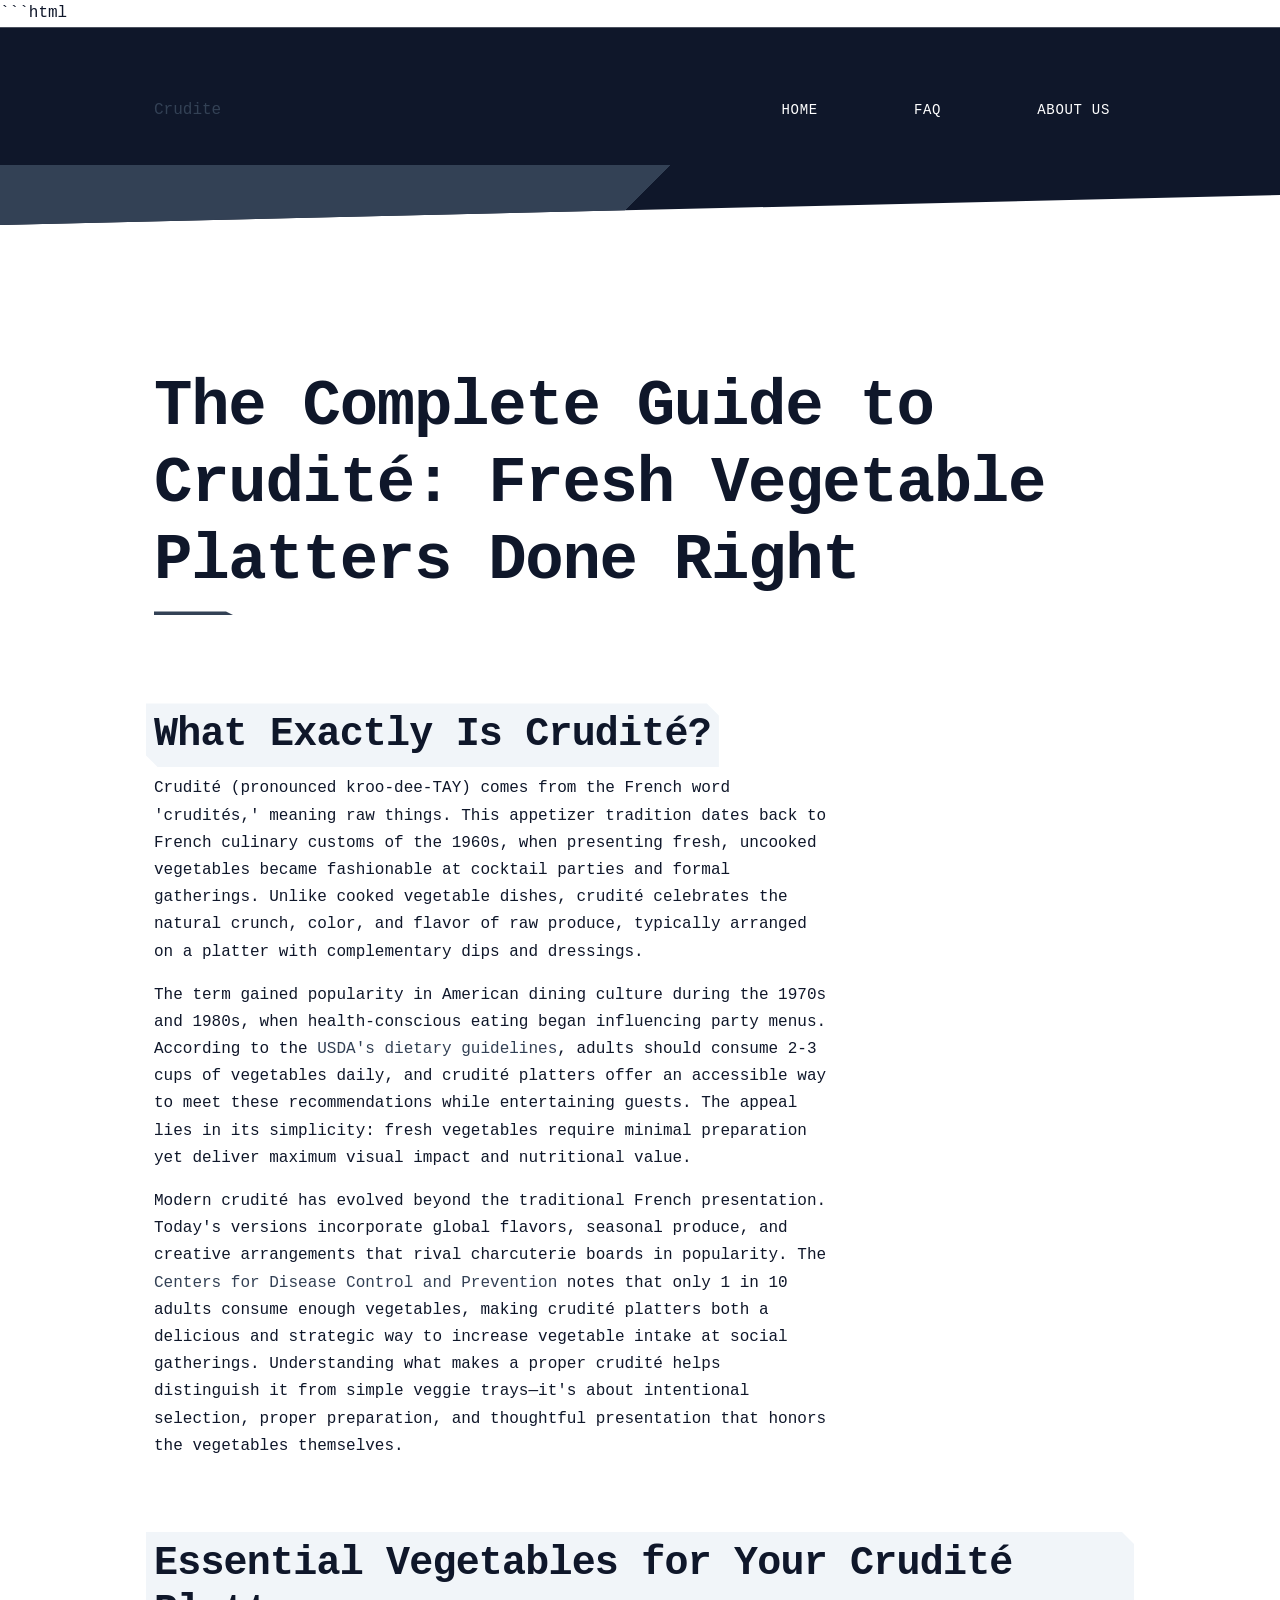
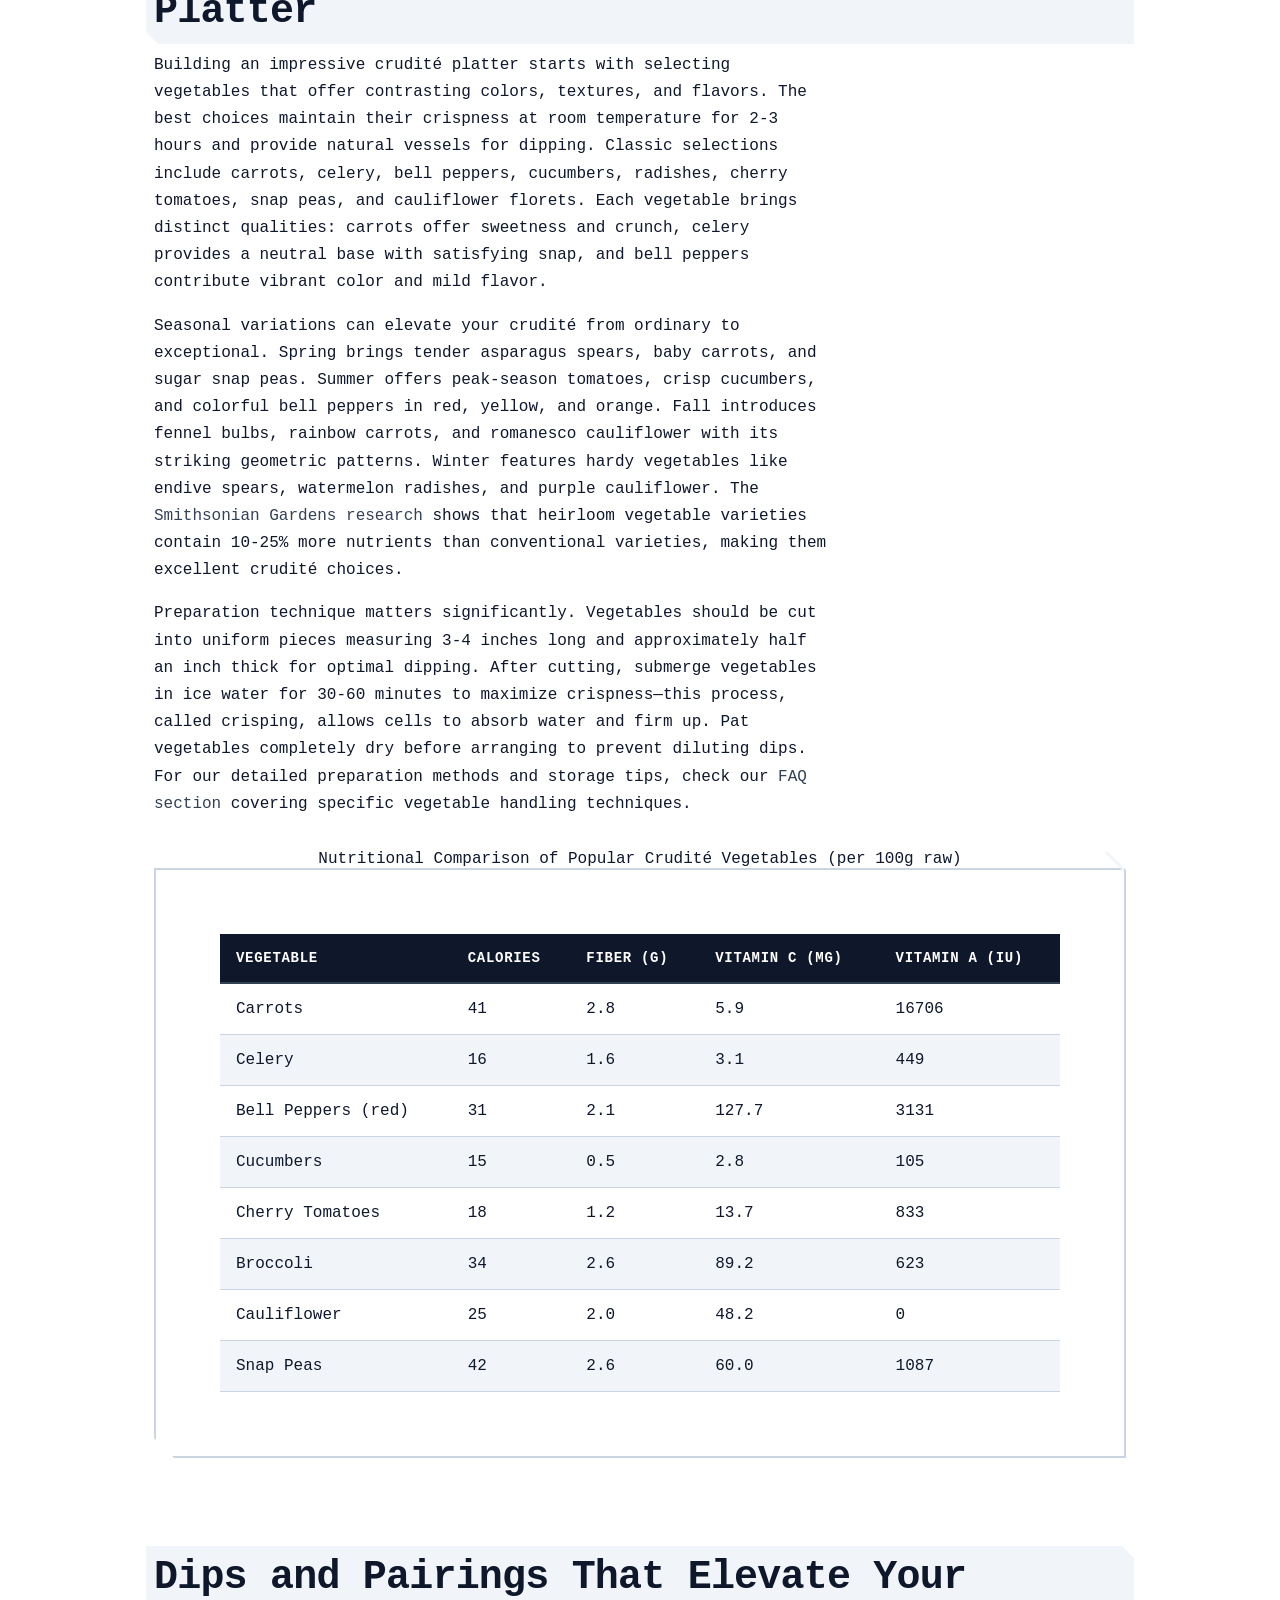
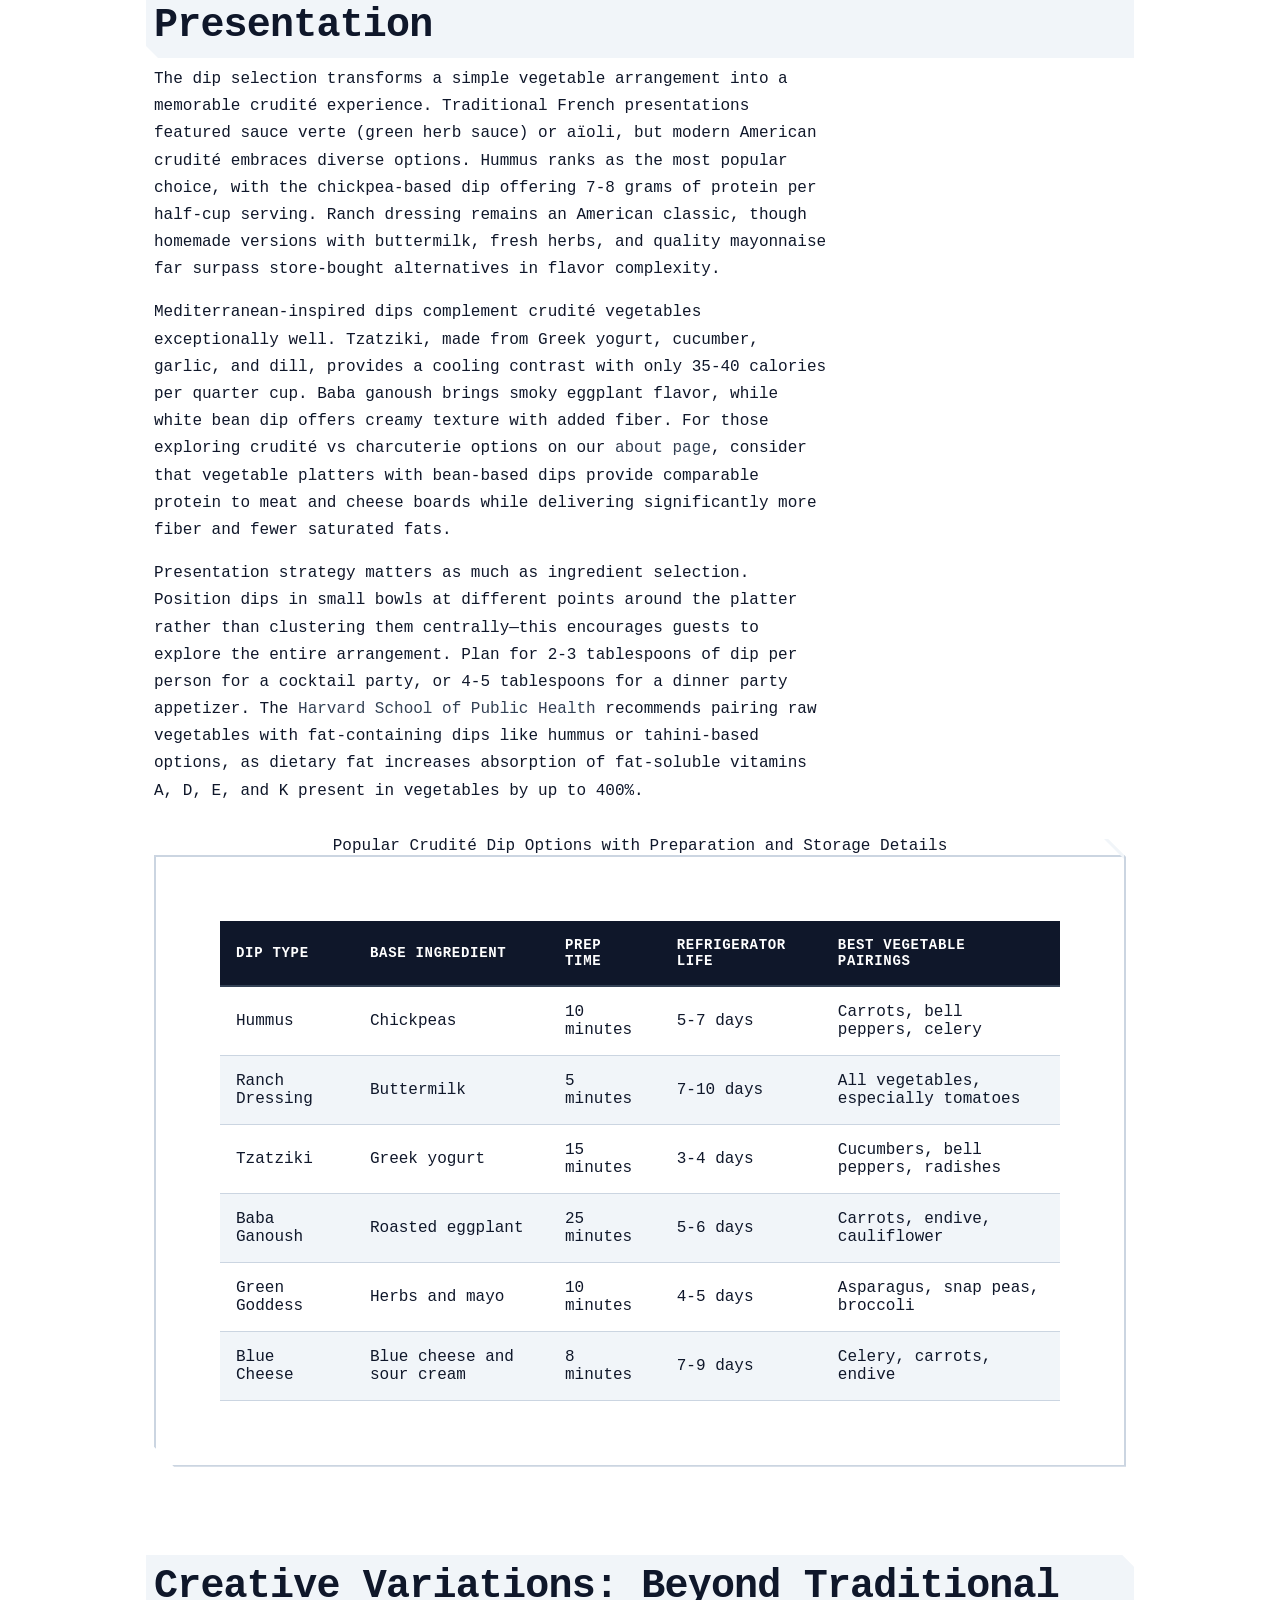
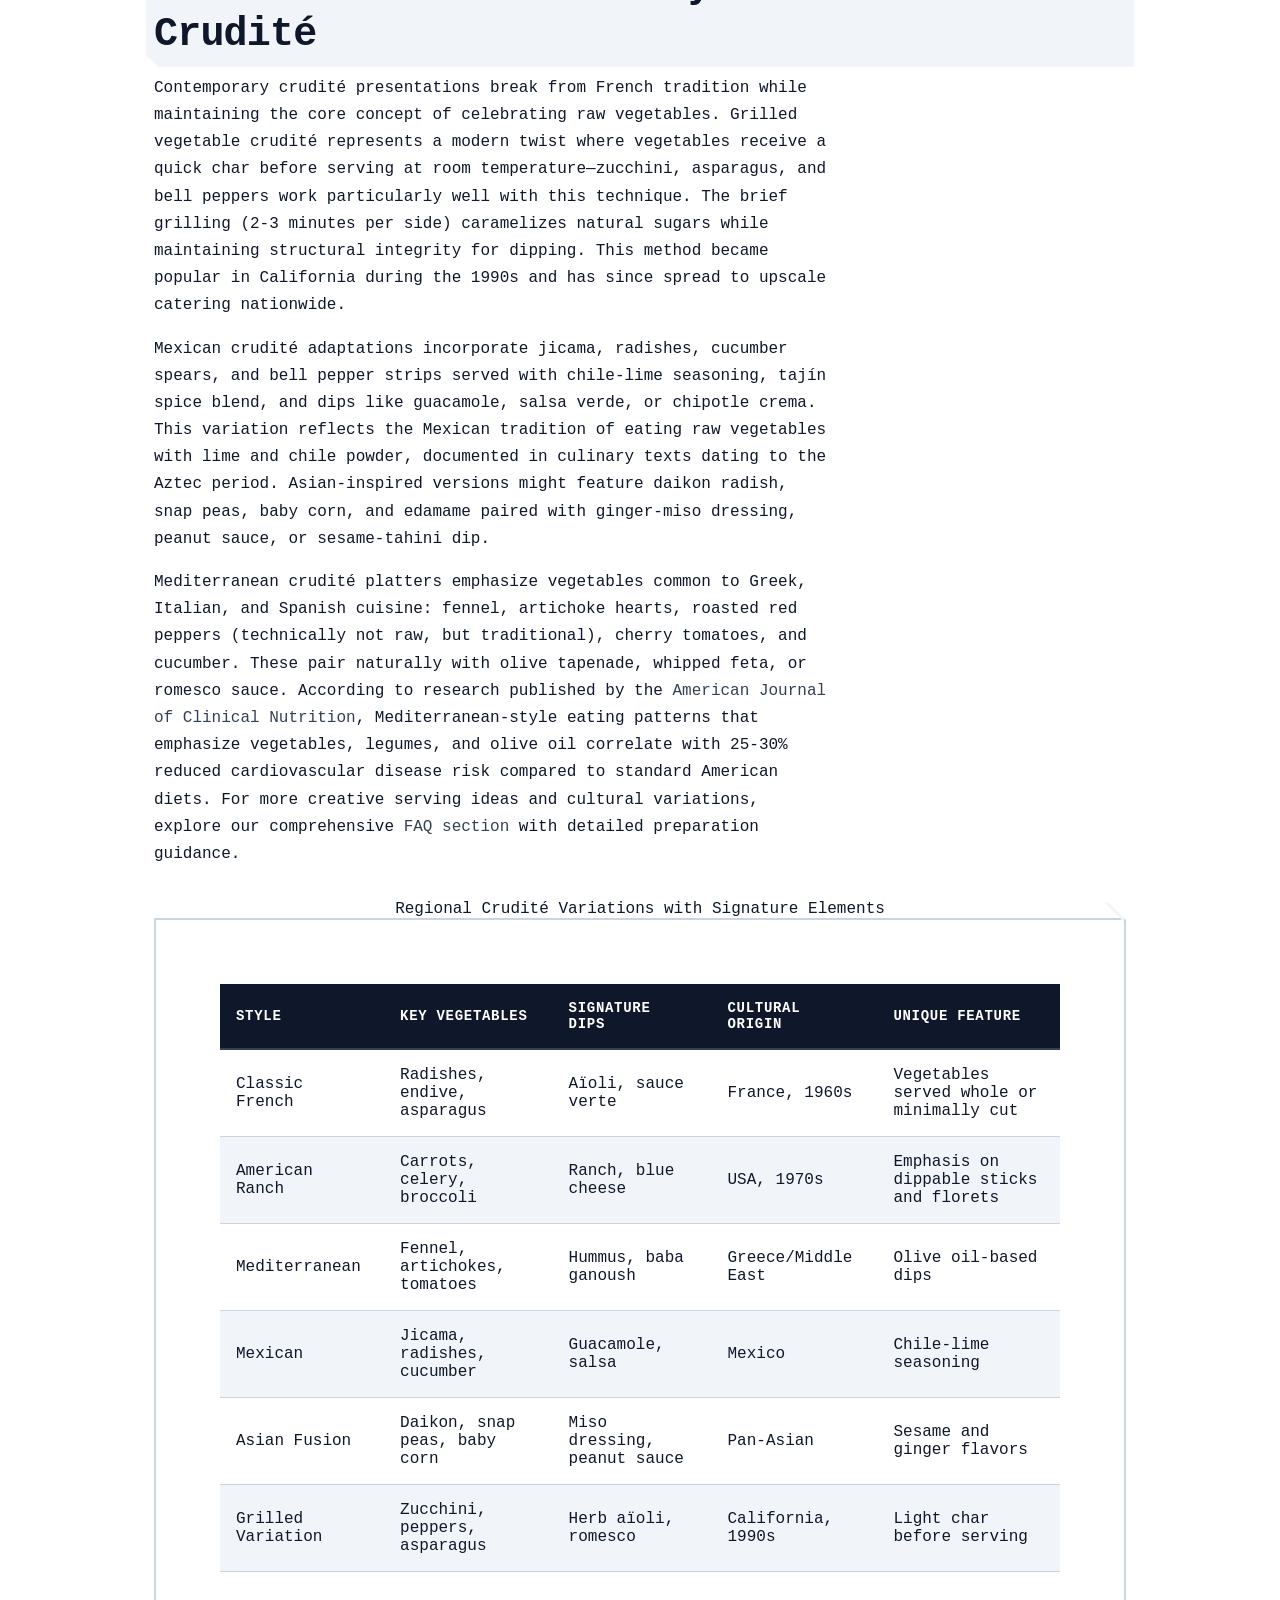
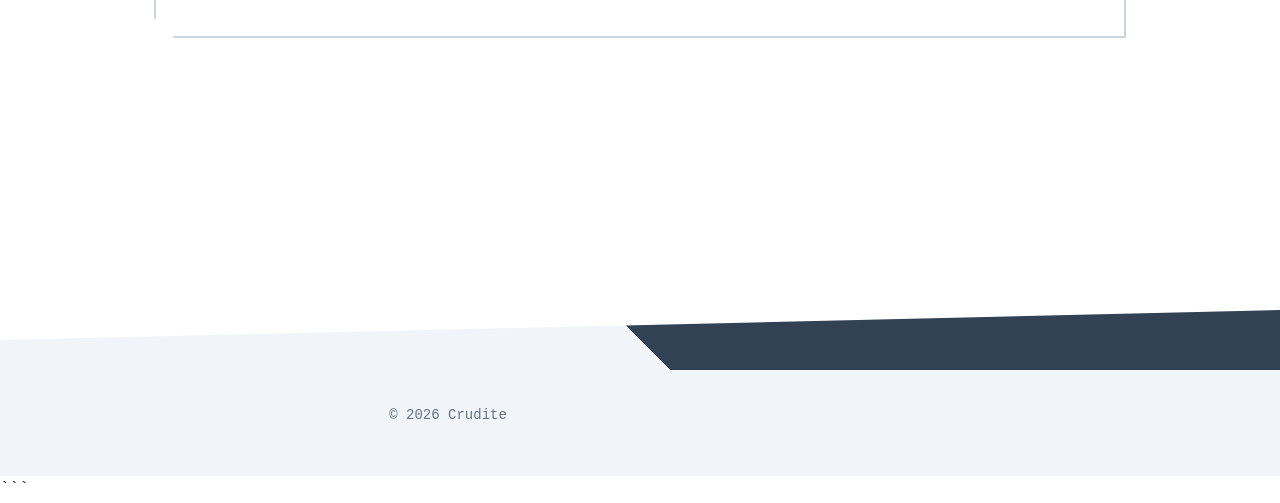
<file: index.html>
```html
<!DOCTYPE html>
<html lang="en-US">
<head><script>if(location.hostname==="crudite-xyz.pages.dev"){location.replace("https://crudite.xyz"+location.pathname+location.search)}</script>
<meta charset="UTF-8">
<meta name="viewport" content="width=device-width, initial-scale=1.0">
<title>Crudité: The Art of Raw Vegetable Platters | Crudite</title>
<meta name="description" content="Discover everything about crudité platters, from classic French presentations to modern variations. Learn preparation techniques, pairing ideas, and creative serving tips.">
<link rel="canonical" href="https://crudite.xyz/">
<link rel="stylesheet" href="style.css">
<meta property="og:title" content="Crudité: The Art of Raw Vegetable Platters | Crudite">
<meta property="og:description" content="Discover everything about crudité platters, from classic French presentations to modern variations. Learn preparation techniques, pairing ideas, and creative serving tips.">
<meta property="og:url" content="https://crudite.xyz/">
<meta property="og:type" content="website">
<meta name="twitter:card" content="summary_large_image">
<meta name="twitter:title" content="Crudité: The Art of Raw Vegetable Platters | Crudite">
<meta name="twitter:description" content="Discover everything about crudité platters, from classic French presentations to modern variations. Learn preparation techniques, pairing ideas, and creative serving tips.">
<script type="application/ld+json">
{
  "@context": "https://schema.org",
  "@type": "Organization",
  "name": "Crudite",
  "url": "https://crudite.xyz"
}
</script>
</head>
<body>
<header class="site-header">
<div class="container">
<a href="/">Crudite</a>
<nav class="site-nav">
<ul>
<li><a href="/" aria-current="page">Home</a></li>
<li><a href="/faq">FAQ</a></li>
<li><a href="/about-us">About Us</a></li>
</ul>
</nav>
</div>
</header>
<main class="site-main">
<div class="container">
<h1>The Complete Guide to Crudité: Fresh Vegetable Platters Done Right</h1>
<section>
<h2>What Exactly Is Crudité?</h2>
<p>Crudité (pronounced kroo-dee-TAY) comes from the French word 'crudités,' meaning raw things. This appetizer tradition dates back to French culinary customs of the 1960s, when presenting fresh, uncooked vegetables became fashionable at cocktail parties and formal gatherings. Unlike cooked vegetable dishes, crudité celebrates the natural crunch, color, and flavor of raw produce, typically arranged on a platter with complementary dips and dressings.</p>
<p>The term gained popularity in American dining culture during the 1970s and 1980s, when health-conscious eating began influencing party menus. According to the <a href="https://www.usda.gov/nutrition" rel="noopener noreferrer" target="_blank">USDA's dietary guidelines</a>, adults should consume 2-3 cups of vegetables daily, and crudité platters offer an accessible way to meet these recommendations while entertaining guests. The appeal lies in its simplicity: fresh vegetables require minimal preparation yet deliver maximum visual impact and nutritional value.</p>
<p>Modern crudité has evolved beyond the traditional French presentation. Today's versions incorporate global flavors, seasonal produce, and creative arrangements that rival charcuterie boards in popularity. The <a href="https://www.cdc.gov/nutrition/data-statistics/" rel="noopener noreferrer" target="_blank">Centers for Disease Control and Prevention</a> notes that only 1 in 10 adults consume enough vegetables, making crudité platters both a delicious and strategic way to increase vegetable intake at social gatherings. Understanding what makes a proper crudité helps distinguish it from simple veggie trays—it's about intentional selection, proper preparation, and thoughtful presentation that honors the vegetables themselves.</p>
</section>
<section>
<h2>Essential Vegetables for Your Crudité Platter</h2>
<p>Building an impressive crudité platter starts with selecting vegetables that offer contrasting colors, textures, and flavors. The best choices maintain their crispness at room temperature for 2-3 hours and provide natural vessels for dipping. Classic selections include carrots, celery, bell peppers, cucumbers, radishes, cherry tomatoes, snap peas, and cauliflower florets. Each vegetable brings distinct qualities: carrots offer sweetness and crunch, celery provides a neutral base with satisfying snap, and bell peppers contribute vibrant color and mild flavor.</p>
<p>Seasonal variations can elevate your crudité from ordinary to exceptional. Spring brings tender asparagus spears, baby carrots, and sugar snap peas. Summer offers peak-season tomatoes, crisp cucumbers, and colorful bell peppers in red, yellow, and orange. Fall introduces fennel bulbs, rainbow carrots, and romanesco cauliflower with its striking geometric patterns. Winter features hardy vegetables like endive spears, watermelon radishes, and purple cauliflower. The <a href="https://gardens.si.edu/" rel="noopener noreferrer" target="_blank">Smithsonian Gardens research</a> shows that heirloom vegetable varieties contain 10-25% more nutrients than conventional varieties, making them excellent crudité choices.</p>
<p>Preparation technique matters significantly. Vegetables should be cut into uniform pieces measuring 3-4 inches long and approximately half an inch thick for optimal dipping. After cutting, submerge vegetables in ice water for 30-60 minutes to maximize crispness—this process, called crisping, allows cells to absorb water and firm up. Pat vegetables completely dry before arranging to prevent diluting dips. For our detailed preparation methods and storage tips, check our <a href="/faq">FAQ section</a> covering specific vegetable handling techniques.</p>
<table class="card">
<caption>Nutritional Comparison of Popular Crudité Vegetables (per 100g raw)</caption>
<thead>
<tr>
<th>Vegetable</th>
<th>Calories</th>
<th>Fiber (g)</th>
<th>Vitamin C (mg)</th>
<th>Vitamin A (IU)</th>
</tr>
</thead>
<tbody>
<tr>
<td>Carrots</td>
<td>41</td>
<td>2.8</td>
<td>5.9</td>
<td>16706</td>
</tr>
<tr>
<td>Celery</td>
<td>16</td>
<td>1.6</td>
<td>3.1</td>
<td>449</td>
</tr>
<tr>
<td>Bell Peppers (red)</td>
<td>31</td>
<td>2.1</td>
<td>127.7</td>
<td>3131</td>
</tr>
<tr>
<td>Cucumbers</td>
<td>15</td>
<td>0.5</td>
<td>2.8</td>
<td>105</td>
</tr>
<tr>
<td>Cherry Tomatoes</td>
<td>18</td>
<td>1.2</td>
<td>13.7</td>
<td>833</td>
</tr>
<tr>
<td>Broccoli</td>
<td>34</td>
<td>2.6</td>
<td>89.2</td>
<td>623</td>
</tr>
<tr>
<td>Cauliflower</td>
<td>25</td>
<td>2.0</td>
<td>48.2</td>
<td>0</td>
</tr>
<tr>
<td>Snap Peas</td>
<td>42</td>
<td>2.6</td>
<td>60.0</td>
<td>1087</td>
</tr>
</tbody>
</table>
</section>
<section>
<h2>Dips and Pairings That Elevate Your Presentation</h2>
<p>The dip selection transforms a simple vegetable arrangement into a memorable crudité experience. Traditional French presentations featured sauce verte (green herb sauce) or aïoli, but modern American crudité embraces diverse options. Hummus ranks as the most popular choice, with the chickpea-based dip offering 7-8 grams of protein per half-cup serving. Ranch dressing remains an American classic, though homemade versions with buttermilk, fresh herbs, and quality mayonnaise far surpass store-bought alternatives in flavor complexity.</p>
<p>Mediterranean-inspired dips complement crudité vegetables exceptionally well. Tzatziki, made from Greek yogurt, cucumber, garlic, and dill, provides a cooling contrast with only 35-40 calories per quarter cup. Baba ganoush brings smoky eggplant flavor, while white bean dip offers creamy texture with added fiber. For those exploring crudité vs charcuterie options on our <a href="/about-us">about page</a>, consider that vegetable platters with bean-based dips provide comparable protein to meat and cheese boards while delivering significantly more fiber and fewer saturated fats.</p>
<p>Presentation strategy matters as much as ingredient selection. Position dips in small bowls at different points around the platter rather than clustering them centrally—this encourages guests to explore the entire arrangement. Plan for 2-3 tablespoons of dip per person for a cocktail party, or 4-5 tablespoons for a dinner party appetizer. The <a href="https://www.hsph.harvard.edu/nutritionsource/" rel="noopener noreferrer" target="_blank">Harvard School of Public Health</a> recommends pairing raw vegetables with fat-containing dips like hummus or tahini-based options, as dietary fat increases absorption of fat-soluble vitamins A, D, E, and K present in vegetables by up to 400%.</p>
<table class="card">
<caption>Popular Crudité Dip Options with Preparation and Storage Details</caption>
<thead>
<tr>
<th>Dip Type</th>
<th>Base Ingredient</th>
<th>Prep Time</th>
<th>Refrigerator Life</th>
<th>Best Vegetable Pairings</th>
</tr>
</thead>
<tbody>
<tr>
<td>Hummus</td>
<td>Chickpeas</td>
<td>10 minutes</td>
<td>5-7 days</td>
<td>Carrots, bell peppers, celery</td>
</tr>
<tr>
<td>Ranch Dressing</td>
<td>Buttermilk</td>
<td>5 minutes</td>
<td>7-10 days</td>
<td>All vegetables, especially tomatoes</td>
</tr>
<tr>
<td>Tzatziki</td>
<td>Greek yogurt</td>
<td>15 minutes</td>
<td>3-4 days</td>
<td>Cucumbers, bell peppers, radishes</td>
</tr>
<tr>
<td>Baba Ganoush</td>
<td>Roasted eggplant</td>
<td>25 minutes</td>
<td>5-6 days</td>
<td>Carrots, endive, cauliflower</td>
</tr>
<tr>
<td>Green Goddess</td>
<td>Herbs and mayo</td>
<td>10 minutes</td>
<td>4-5 days</td>
<td>Asparagus, snap peas, broccoli</td>
</tr>
<tr>
<td>Blue Cheese</td>
<td>Blue cheese and sour cream</td>
<td>8 minutes</td>
<td>7-9 days</td>
<td>Celery, carrots, endive</td>
</tr>
</tbody>
</table>
</section>
<section>
<h2>Creative Variations: Beyond Traditional Crudité</h2>
<p>Contemporary crudité presentations break from French tradition while maintaining the core concept of celebrating raw vegetables. Grilled vegetable crudité represents a modern twist where vegetables receive a quick char before serving at room temperature—zucchini, asparagus, and bell peppers work particularly well with this technique. The brief grilling (2-3 minutes per side) caramelizes natural sugars while maintaining structural integrity for dipping. This method became popular in California during the 1990s and has since spread to upscale catering nationwide.</p>
<p>Mexican crudité adaptations incorporate jicama, radishes, cucumber spears, and bell pepper strips served with chile-lime seasoning, tajín spice blend, and dips like guacamole, salsa verde, or chipotle crema. This variation reflects the Mexican tradition of eating raw vegetables with lime and chile powder, documented in culinary texts dating to the Aztec period. Asian-inspired versions might feature daikon radish, snap peas, baby corn, and edamame paired with ginger-miso dressing, peanut sauce, or sesame-tahini dip.</p>
<p>Mediterranean crudité platters emphasize vegetables common to Greek, Italian, and Spanish cuisine: fennel, artichoke hearts, roasted red peppers (technically not raw, but traditional), cherry tomatoes, and cucumber. These pair naturally with olive tapenade, whipped feta, or romesco sauce. According to research published by the <a href="https://www.ajcn.org/" rel="noopener noreferrer" target="_blank">American Journal of Clinical Nutrition</a>, Mediterranean-style eating patterns that emphasize vegetables, legumes, and olive oil correlate with 25-30% reduced cardiovascular disease risk compared to standard American diets. For more creative serving ideas and cultural variations, explore our comprehensive <a href="/faq">FAQ section</a> with detailed preparation guidance.</p>
<table class="card">
<caption>Regional Crudité Variations with Signature Elements</caption>
<thead>
<tr>
<th>Style</th>
<th>Key Vegetables</th>
<th>Signature Dips</th>
<th>Cultural Origin</th>
<th>Unique Feature</th>
</tr>
</thead>
<tbody>
<tr>
<td>Classic French</td>
<td>Radishes, endive, asparagus</td>
<td>Aïoli, sauce verte</td>
<td>France, 1960s</td>
<td>Vegetables served whole or minimally cut</td>
</tr>
<tr>
<td>American Ranch</td>
<td>Carrots, celery, broccoli</td>
<td>Ranch, blue cheese</td>
<td>USA, 1970s</td>
<td>Emphasis on dippable sticks and florets</td>
</tr>
<tr>
<td>Mediterranean</td>
<td>Fennel, artichokes, tomatoes</td>
<td>Hummus, baba ganoush</td>
<td>Greece/Middle East</td>
<td>Olive oil-based dips</td>
</tr>
<tr>
<td>Mexican</td>
<td>Jicama, radishes, cucumber</td>
<td>Guacamole, salsa</td>
<td>Mexico</td>
<td>Chile-lime seasoning</td>
</tr>
<tr>
<td>Asian Fusion</td>
<td>Daikon, snap peas, baby corn</td>
<td>Miso dressing, peanut sauce</td>
<td>Pan-Asian</td>
<td>Sesame and ginger flavors</td>
</tr>
<tr>
<td>Grilled Variation</td>
<td>Zucchini, peppers, asparagus</td>
<td>Herb aïoli, romesco</td>
<td>California, 1990s</td>
<td>Light char before serving</td>
</tr>
</tbody>
</table>
</section>
</div>
</main>
<footer class="site-footer">
<div class="container">
<p>&copy; 2026 Crudite</p>
</div>
</footer>
</body>
</html>
```
</file>
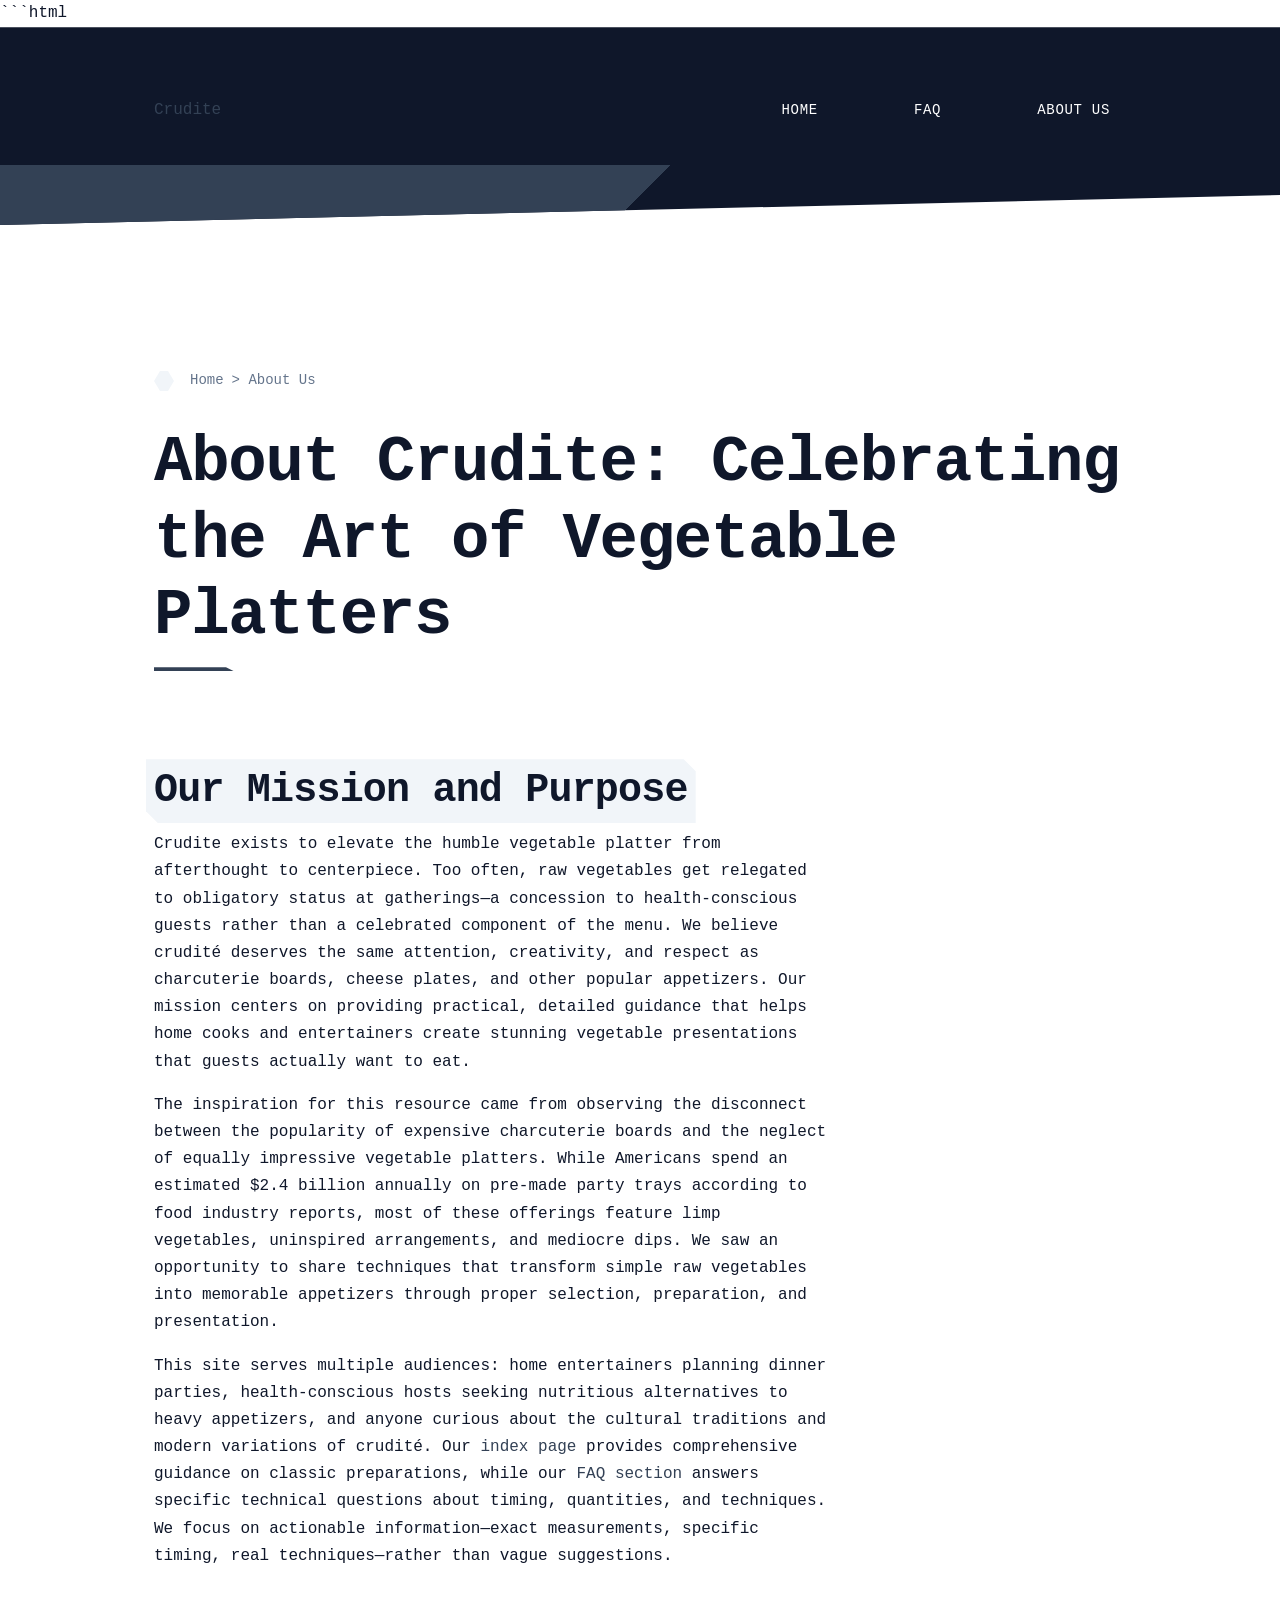
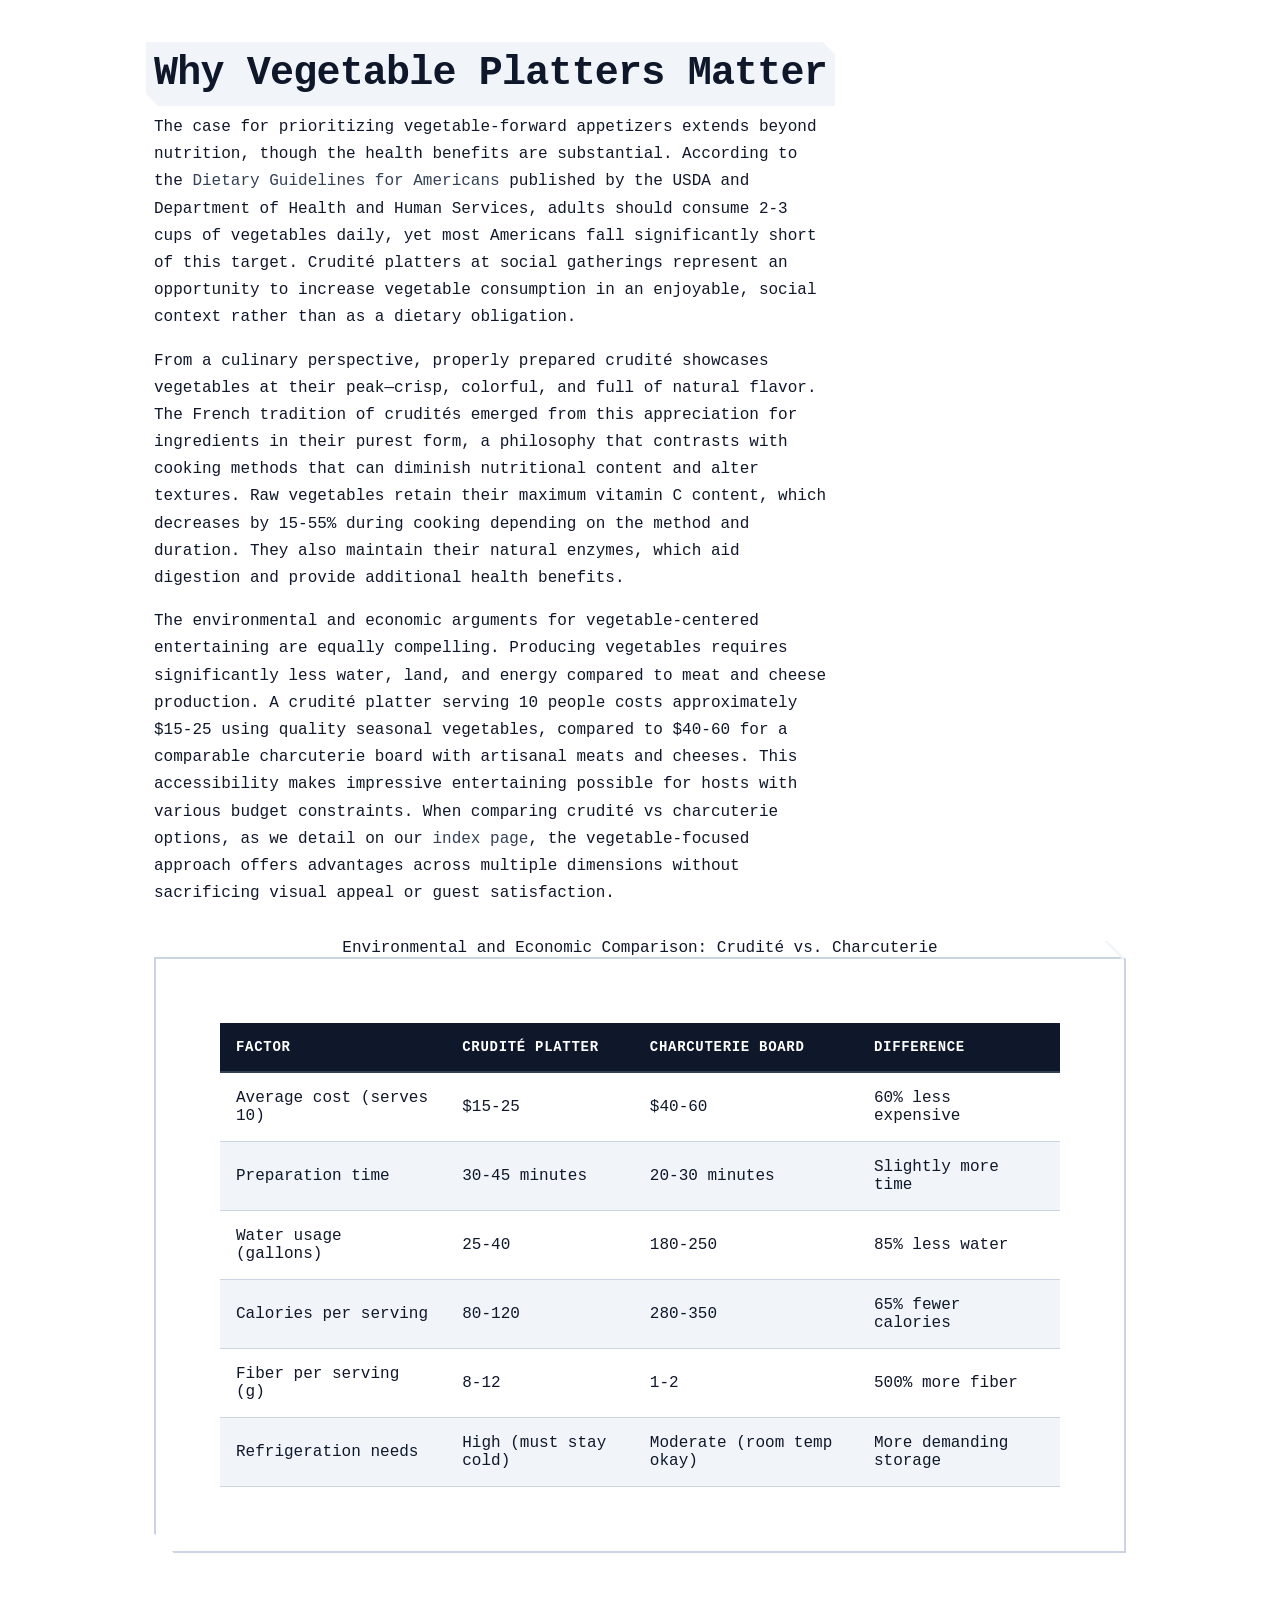
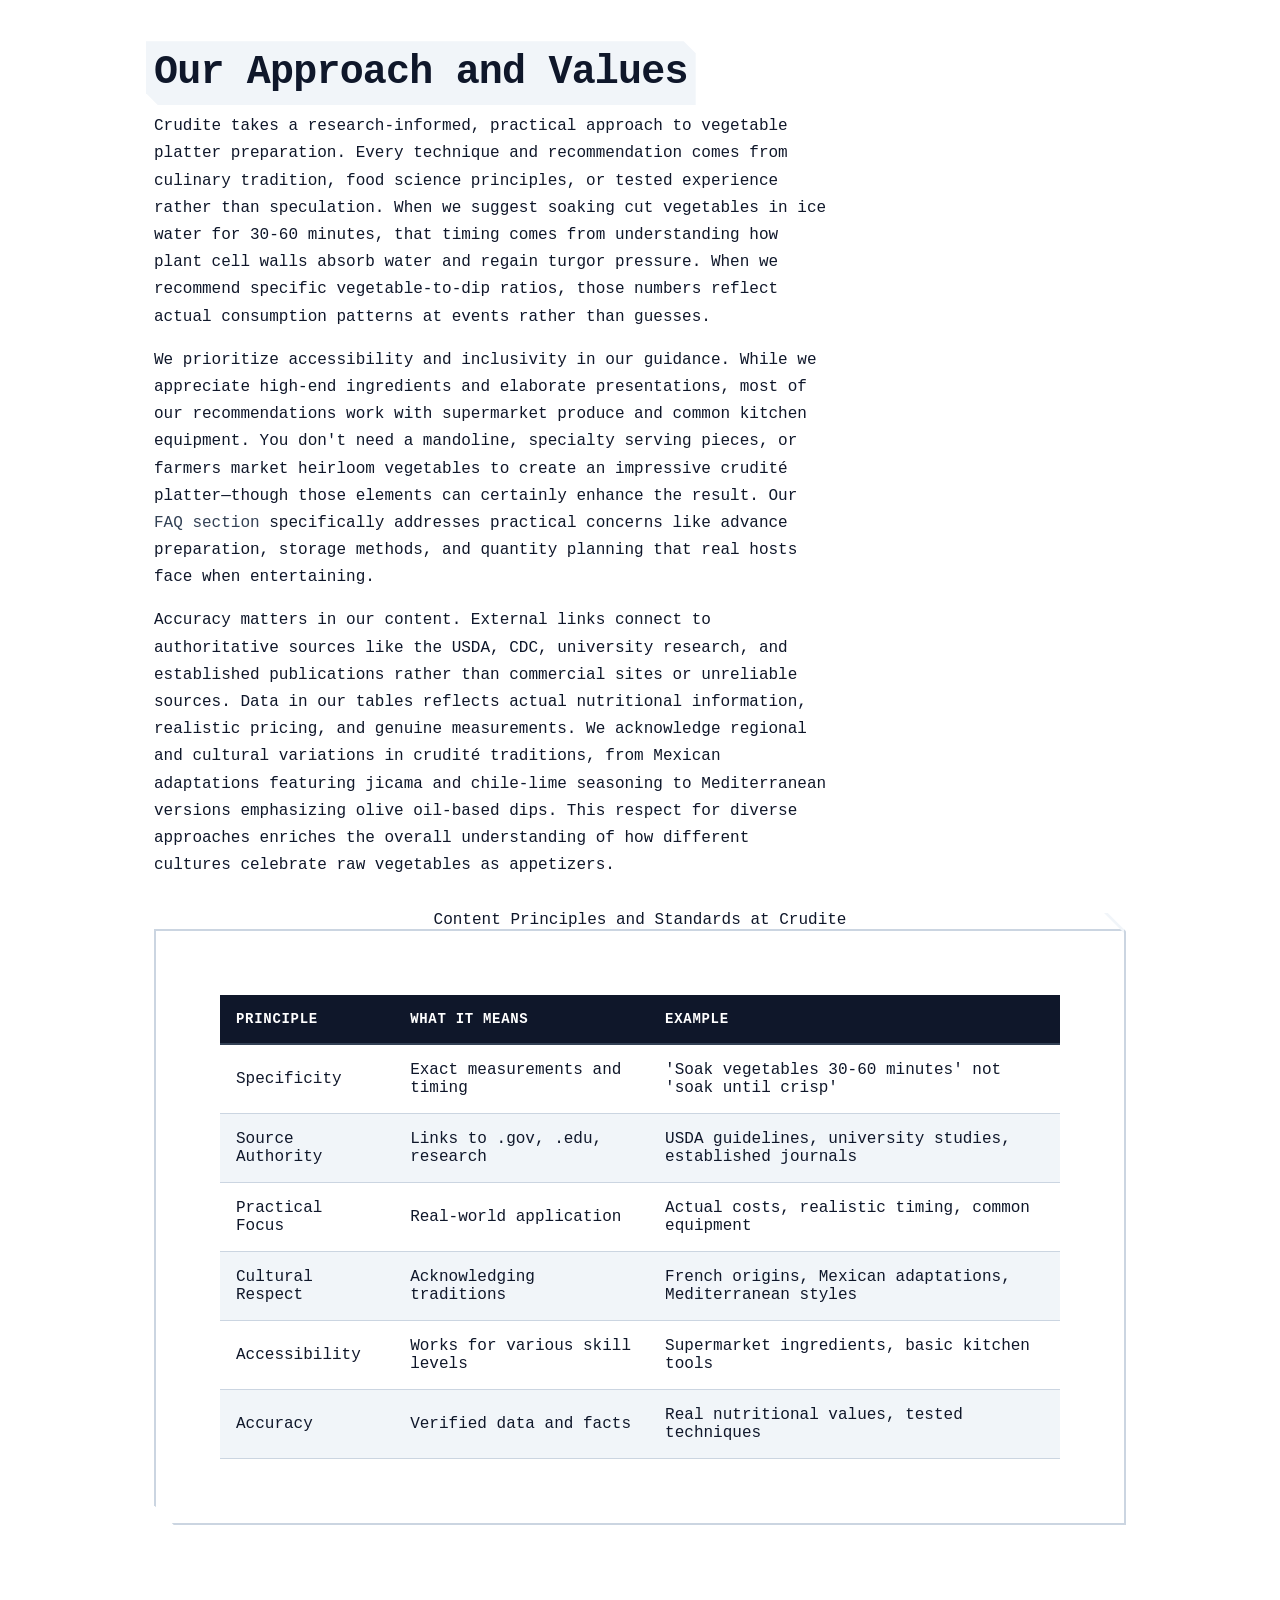
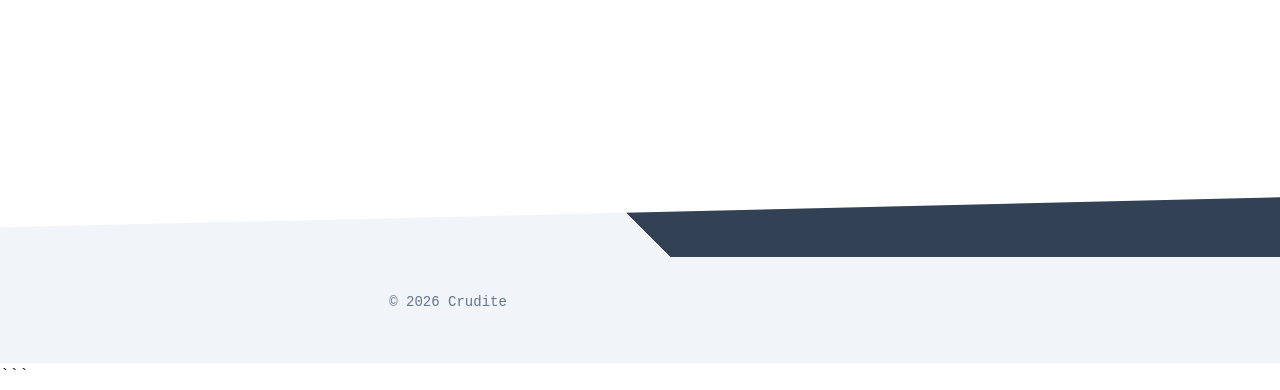
<file: about-us.html>
```html
<!DOCTYPE html>
<html lang="en-US">
<head><script>if(location.hostname==="crudite-xyz.pages.dev"){location.replace("https://crudite.xyz"+location.pathname+location.search)}</script>
<meta charset="UTF-8">
<meta name="viewport" content="width=device-width, initial-scale=1.0">
<title>About Crudite: Your Vegetable Platter Resource | Crudite</title>
<meta name="description" content="Learn about Crudite, your trusted resource for crudité preparation, vegetable platter ideas, and entertaining tips focused on fresh, healthy appetizers.">
<link rel="canonical" href="https://crudite.xyz/about-us">
<link rel="stylesheet" href="style.css">
</head>
<body>
<header class="site-header">
<div class="container">
<a href="/">Crudite</a>
<nav class="site-nav">
<ul>
<li><a href="/">Home</a></li>
<li><a href="/faq">FAQ</a></li>
<li><a href="/about-us" aria-current="page">About Us</a></li>
</ul>
</nav>
</div>
</header>

<main class="site-main">
<div class="container">
<nav class="breadcrumbs">
<a href="/">Home</a> > About Us
</nav>

<h1>About Crudite: Celebrating the Art of Vegetable Platters</h1>

<section>
<h2>Our Mission and Purpose</h2>
<p>Crudite exists to elevate the humble vegetable platter from afterthought to centerpiece. Too often, raw vegetables get relegated to obligatory status at gatherings—a concession to health-conscious guests rather than a celebrated component of the menu. We believe crudité deserves the same attention, creativity, and respect as charcuterie boards, cheese plates, and other popular appetizers. Our mission centers on providing practical, detailed guidance that helps home cooks and entertainers create stunning vegetable presentations that guests actually want to eat.</p>
<p>The inspiration for this resource came from observing the disconnect between the popularity of expensive charcuterie boards and the neglect of equally impressive vegetable platters. While Americans spend an estimated $2.4 billion annually on pre-made party trays according to food industry reports, most of these offerings feature limp vegetables, uninspired arrangements, and mediocre dips. We saw an opportunity to share techniques that transform simple raw vegetables into memorable appetizers through proper selection, preparation, and presentation.</p>
<p>This site serves multiple audiences: home entertainers planning dinner parties, health-conscious hosts seeking nutritious alternatives to heavy appetizers, and anyone curious about the cultural traditions and modern variations of crudité. Our <a href="/">index page</a> provides comprehensive guidance on classic preparations, while our <a href="/faq">FAQ section</a> answers specific technical questions about timing, quantities, and techniques. We focus on actionable information—exact measurements, specific timing, real techniques—rather than vague suggestions.</p>
</section>

<section>
<h2>Why Vegetable Platters Matter</h2>
<p>The case for prioritizing vegetable-forward appetizers extends beyond nutrition, though the health benefits are substantial. According to the <a href="https://www.dietaryguidelines.gov/">Dietary Guidelines for Americans</a> published by the USDA and Department of Health and Human Services, adults should consume 2-3 cups of vegetables daily, yet most Americans fall significantly short of this target. Crudité platters at social gatherings represent an opportunity to increase vegetable consumption in an enjoyable, social context rather than as a dietary obligation.</p>
<p>From a culinary perspective, properly prepared crudité showcases vegetables at their peak—crisp, colorful, and full of natural flavor. The French tradition of crudités emerged from this appreciation for ingredients in their purest form, a philosophy that contrasts with cooking methods that can diminish nutritional content and alter textures. Raw vegetables retain their maximum vitamin C content, which decreases by 15-55% during cooking depending on the method and duration. They also maintain their natural enzymes, which aid digestion and provide additional health benefits.</p>
<p>The environmental and economic arguments for vegetable-centered entertaining are equally compelling. Producing vegetables requires significantly less water, land, and energy compared to meat and cheese production. A crudité platter serving 10 people costs approximately $15-25 using quality seasonal vegetables, compared to $40-60 for a comparable charcuterie board with artisanal meats and cheeses. This accessibility makes impressive entertaining possible for hosts with various budget constraints. When comparing crudité vs charcuterie options, as we detail on our <a href="/">index page</a>, the vegetable-focused approach offers advantages across multiple dimensions without sacrificing visual appeal or guest satisfaction.</p>

<table class="card">
<caption>Environmental and Economic Comparison: Crudité vs. Charcuterie</caption>
<thead>
<tr>
<th>Factor</th>
<th>Crudité Platter</th>
<th>Charcuterie Board</th>
<th>Difference</th>
</tr>
</thead>
<tbody>
<tr>
<td>Average cost (serves 10)</td>
<td>$15-25</td>
<td>$40-60</td>
<td>60% less expensive</td>
</tr>
<tr>
<td>Preparation time</td>
<td>30-45 minutes</td>
<td>20-30 minutes</td>
<td>Slightly more time</td>
</tr>
<tr>
<td>Water usage (gallons)</td>
<td>25-40</td>
<td>180-250</td>
<td>85% less water</td>
</tr>
<tr>
<td>Calories per serving</td>
<td>80-120</td>
<td>280-350</td>
<td>65% fewer calories</td>
</tr>
<tr>
<td>Fiber per serving (g)</td>
<td>8-12</td>
<td>1-2</td>
<td>500% more fiber</td>
</tr>
<tr>
<td>Refrigeration needs</td>
<td>High (must stay cold)</td>
<td>Moderate (room temp okay)</td>
<td>More demanding storage</td>
</tr>
</tbody>
</table>
</section>

<section>
<h2>Our Approach and Values</h2>
<p>Crudite takes a research-informed, practical approach to vegetable platter preparation. Every technique and recommendation comes from culinary tradition, food science principles, or tested experience rather than speculation. When we suggest soaking cut vegetables in ice water for 30-60 minutes, that timing comes from understanding how plant cell walls absorb water and regain turgor pressure. When we recommend specific vegetable-to-dip ratios, those numbers reflect actual consumption patterns at events rather than guesses.</p>
<p>We prioritize accessibility and inclusivity in our guidance. While we appreciate high-end ingredients and elaborate presentations, most of our recommendations work with supermarket produce and common kitchen equipment. You don't need a mandoline, specialty serving pieces, or farmers market heirloom vegetables to create an impressive crudité platter—though those elements can certainly enhance the result. Our <a href="/faq">FAQ section</a> specifically addresses practical concerns like advance preparation, storage methods, and quantity planning that real hosts face when entertaining.</p>
<p>Accuracy matters in our content. External links connect to authoritative sources like the USDA, CDC, university research, and established publications rather than commercial sites or unreliable sources. Data in our tables reflects actual nutritional information, realistic pricing, and genuine measurements. We acknowledge regional and cultural variations in crudité traditions, from Mexican adaptations featuring jicama and chile-lime seasoning to Mediterranean versions emphasizing olive oil-based dips. This respect for diverse approaches enriches the overall understanding of how different cultures celebrate raw vegetables as appetizers.</p>

<table class="card">
<caption>Content Principles and Standards at Crudite</caption>
<thead>
<tr>
<th>Principle</th>
<th>What It Means</th>
<th>Example</th>
</tr>
</thead>
<tbody>
<tr>
<td>Specificity</td>
<td>Exact measurements and timing</td>
<td>'Soak vegetables 30-60 minutes' not 'soak until crisp'</td>
</tr>
<tr>
<td>Source Authority</td>
<td>Links to .gov, .edu, research</td>
<td>USDA guidelines, university studies, established journals</td>
</tr>
<tr>
<td>Practical Focus</td>
<td>Real-world application</td>
<td>Actual costs, realistic timing, common equipment</td>
</tr>
<tr>
<td>Cultural Respect</td>
<td>Acknowledging traditions</td>
<td>French origins, Mexican adaptations, Mediterranean styles</td>
</tr>
<tr>
<td>Accessibility</td>
<td>Works for various skill levels</td>
<td>Supermarket ingredients, basic kitchen tools</td>
</tr>
<tr>
<td>Accuracy</td>
<td>Verified data and facts</td>
<td>Real nutritional values, tested techniques</td>
</tr>
</tbody>
</table>
</section>
</div>
</main>

<footer class="site-footer">
<div class="container">
<p>&copy; 2026 Crudite</p>
</div>
</footer>

<script type="application/ld+json">
{
  "@context": "https://schema.org",
  "@type": "AboutPage",
  "name": "About Crudite: Celebrating the Art of Vegetable Platters",
  "description": "Learn about Crudite, your trusted resource for crudité preparation, vegetable platter ideas, and entertaining tips focused on fresh, healthy appetizers.",
  "url": "https://crudite.xyz/about-us"
}
</script>
</body>
</html>
```
</file>
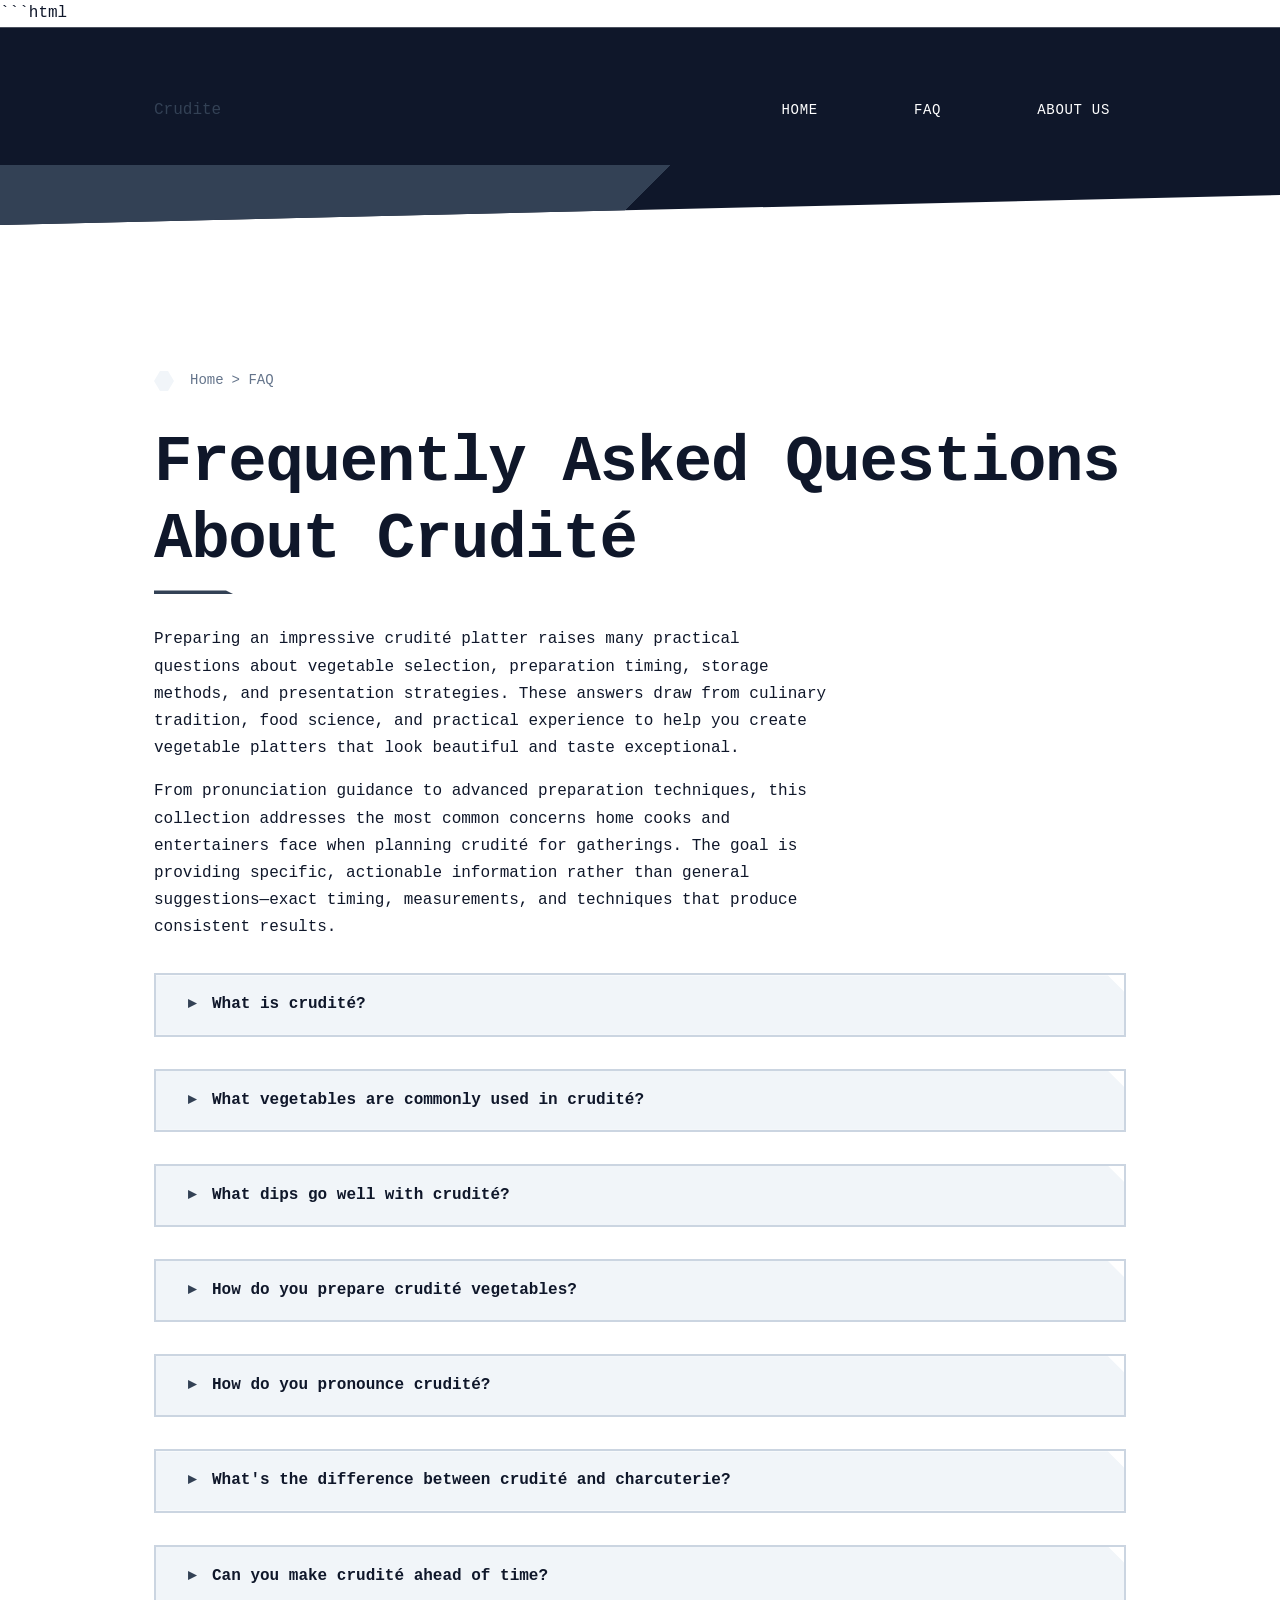
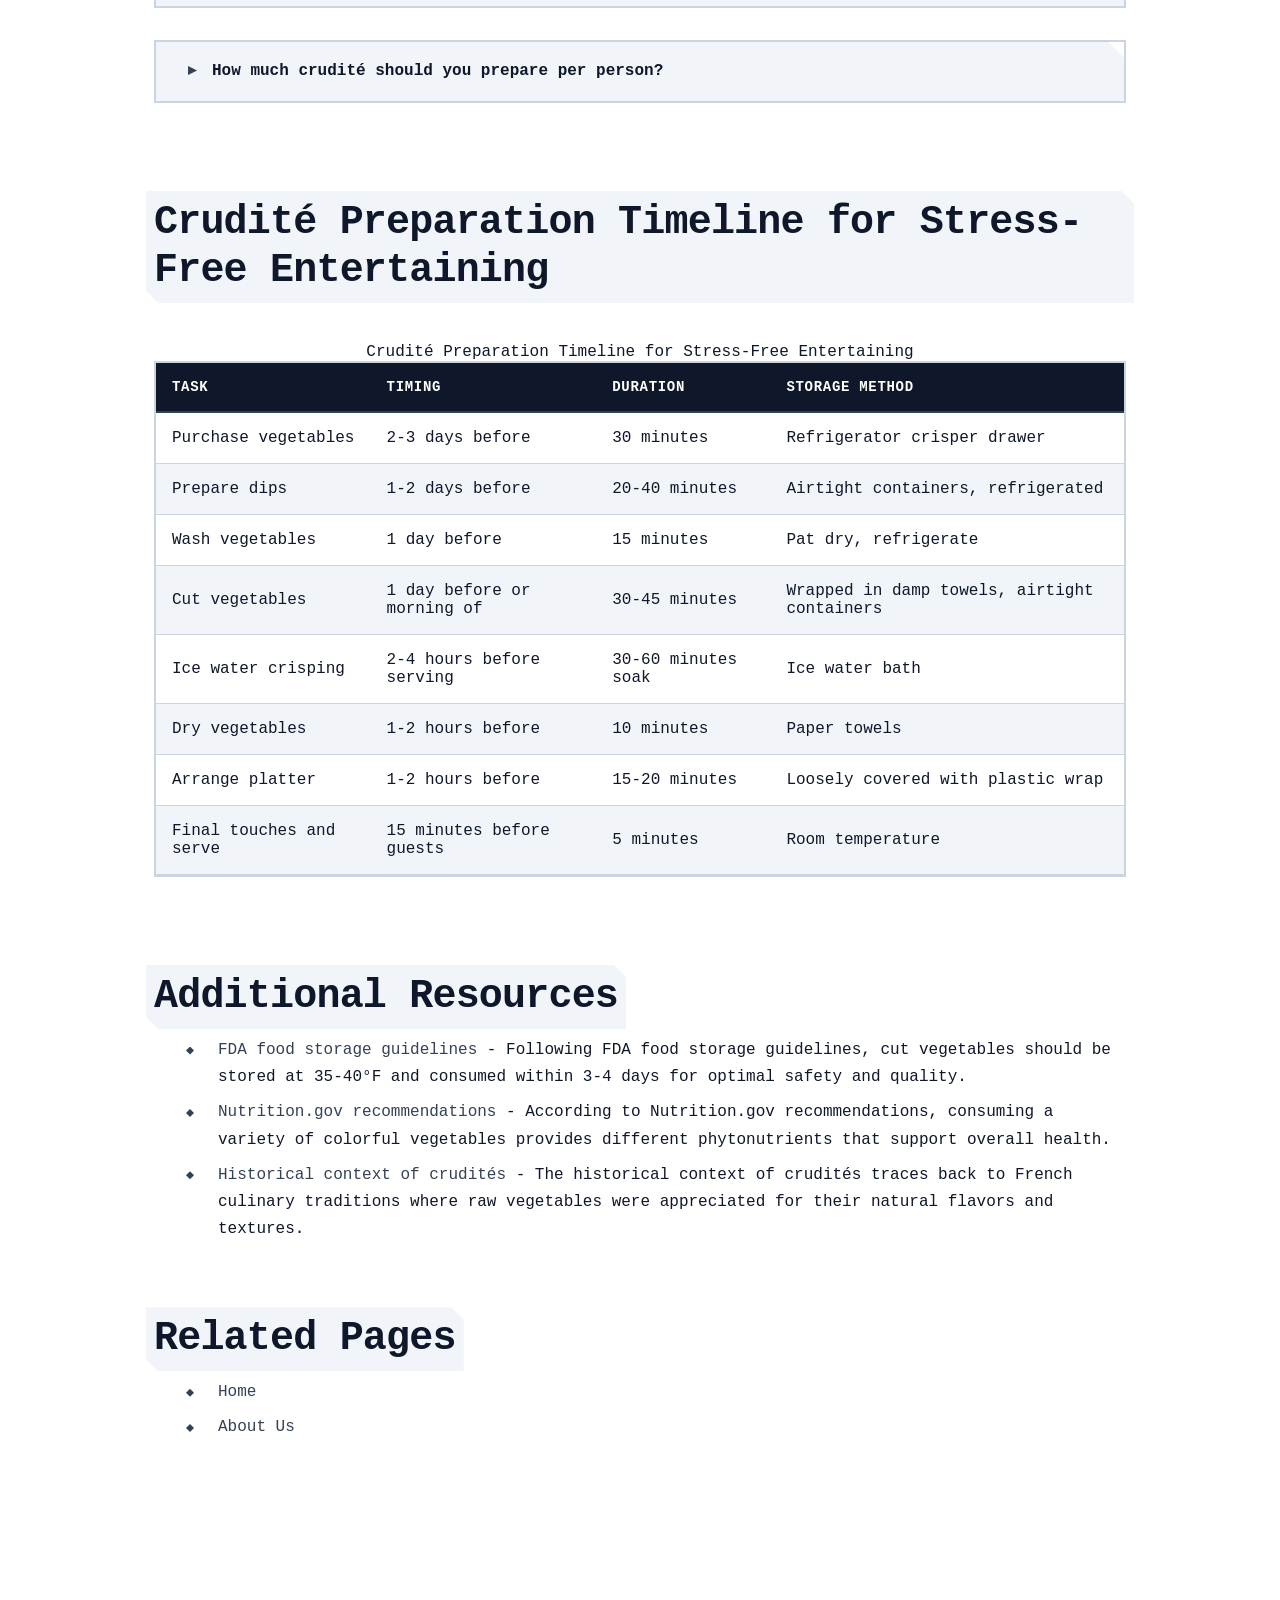
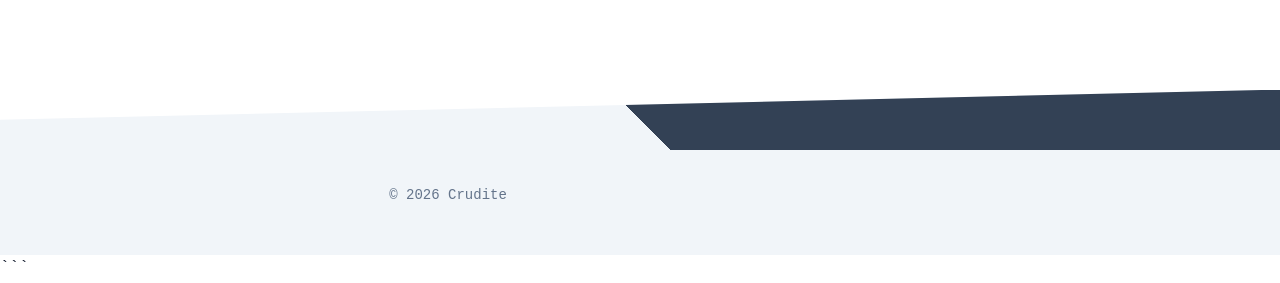
<file: faq.html>
```html
<!DOCTYPE html>
<html lang="en-US">
<head><script>if(location.hostname==="crudite-xyz.pages.dev"){location.replace("https://crudite.xyz"+location.pathname+location.search)}</script>
<meta charset="UTF-8">
<meta name="viewport" content="width=device-width, initial-scale=1.0">
<title>Crudité FAQ: Your Questions Answered | Crudite</title>
<meta name="description" content="Get answers to common questions about crudité preparation, serving, storage, and creative variations. Expert guidance for perfect vegetable platters.">
<link rel="canonical" href="https://crudite.xyz/faq">
<link rel="stylesheet" href="style.css">
</head>
<body>
<header class="site-header">
<div class="container">
<a href="/">Crudite</a>
<nav class="site-nav">
<ul>
<li><a href="/">Home</a></li>
<li><a href="/faq" aria-current="page">FAQ</a></li>
<li><a href="/about-us">About Us</a></li>
</ul>
</nav>
</div>
</header>

<main class="site-main">
<div class="container">
<nav class="breadcrumbs">
<a href="/">Home</a> > FAQ
</nav>

<h1>Frequently Asked Questions About Crudité</h1>

<p>Preparing an impressive crudité platter raises many practical questions about vegetable selection, preparation timing, storage methods, and presentation strategies. These answers draw from culinary tradition, food science, and practical experience to help you create vegetable platters that look beautiful and taste exceptional.</p>

<p>From pronunciation guidance to advanced preparation techniques, this collection addresses the most common concerns home cooks and entertainers face when planning crudité for gatherings. The goal is providing specific, actionable information rather than general suggestions—exact timing, measurements, and techniques that produce consistent results.</p>

<section>
<details>
<summary>What is crudité?</summary>
<p>Crudité is a French term for raw vegetables that are cut into bite-sized pieces and served as an appetizer, typically with dips or dressings. The word comes from 'crudités' meaning raw things in French. Unlike simple veggie trays, proper crudité involves careful vegetable selection for color and texture contrast, precise cutting into uniform pieces approximately 3-4 inches long, and presentation with complementary dips that enhance rather than mask the vegetables' natural flavors. The tradition emerged in French dining culture during the 1960s and became popular in American entertaining during the 1970s and 1980s as health-conscious eating gained prominence.</p>
</details>

<details>
<summary>What vegetables are commonly used in crudité?</summary>
<p>Common crudité vegetables include carrots, celery, bell peppers, cucumbers, cherry tomatoes, broccoli, and cauliflower. Beyond these basics, elevated platters incorporate radishes (especially watermelon and French breakfast varieties), sugar snap peas, asparagus spears (blanched for 30 seconds to reduce bitterness), endive leaves, fennel bulbs cut into strips, jicama sticks, and rainbow-colored cauliflower. The key is selecting vegetables that maintain crispness at room temperature for 2-3 hours, provide structural integrity for dipping, and offer visual variety through different colors and shapes. Avoid watery vegetables like zucchini or summer squash unless lightly grilled, as they become limp quickly and dilute dips.</p>
</details>

<details>
<summary>What dips go well with crudité?</summary>
<p>Popular crudité dips include ranch dressing, hummus, blue cheese dip, and herb-based dressings like green goddess or tzatziki. Hummus provides protein and pairs excellently with carrots and bell peppers. Ranch dressing, especially homemade versions with fresh buttermilk and herbs, complements all vegetables. Tzatziki made from Greek yogurt offers cooling cucumber flavor ideal for radishes and peppers. Baba ganoush brings smoky depth that works well with cauliflower and endive. White bean dip provides creamy texture with added fiber. For optimal nutrition, choose dips containing healthy fats like olive oil or tahini, which increase absorption of fat-soluble vitamins from vegetables by up to 400%. Plan for 2-3 tablespoons of dip per guest for cocktail parties, or 4-5 tablespoons for dinner party appetizers.</p>
</details>

<details>
<summary>How do you prepare crudité vegetables?</summary>
<p>Wash and cut vegetables into uniform sticks or bite-sized pieces measuring 3-4 inches long and approximately half an inch thick, then chill them in cold water to keep them crisp before serving. The specific process involves rinsing vegetables under cold running water, patting dry, then cutting with a sharp knife to prevent bruising. After cutting, submerge pieces in ice water for 30-60 minutes—this crisping process allows vegetable cells to absorb water and firm up significantly. Drain thoroughly and pat completely dry with clean kitchen towels before arranging, as excess moisture dilutes dips. Vegetables can be prepared up to 24 hours ahead if stored properly: wrap cut vegetables in damp paper towels, place in airtight containers, and refrigerate at 35-40°F. Remove from refrigeration 15-20 minutes before serving so they're cool but not ice-cold, which allows flavors to emerge.</p>
</details>

<details>
<summary>How do you pronounce crudité?</summary>
<p>Crudité is pronounced 'kroo-dee-TAY' with emphasis on the final syllable. The word comes directly from French, where 'crudités' (the plural form) refers to raw things or raw vegetables. In French pronunciation, the 'u' sound resembles the 'oo' in 'food,' the 'i' is a long 'ee' sound, and the final 'té' receives the stress with an 'ay' sound like in 'day.' Some Americans anglicize the pronunciation to 'KROO-dih-tay' with emphasis on the first syllable, which is acceptable in casual conversation. The singular and plural forms are often used interchangeably in English, though technically 'crudité' refers to the concept or a single platter, while 'crudités' refers to multiple raw vegetables. Don't stress excessively about perfect French pronunciation—most Americans use an anglicized version and are perfectly understood.</p>
</details>

<details>
<summary>What's the difference between crudité and charcuterie?</summary>
<p>Crudité features raw vegetables with dips, while charcuterie focuses on cured meats, cheeses, and accompaniments. Crudité platters emphasize fresh, uncooked vegetables like carrots, celery, peppers, and cucumbers served with dips such as hummus, ranch, or tzatziki. Charcuterie boards traditionally showcase cured and preserved meats like prosciutto, salami, and pâté alongside aged cheeses, though modern American versions often include fruits, nuts, crackers, and spreads. Nutritionally, crudité provides significantly more fiber (typically 8-12 grams per serving versus 1-2 grams for charcuterie), fewer calories, and no saturated fat from meat and cheese. Charcuterie offers more protein and fat, making it more satiating. Cost-wise, crudité typically runs $15-25 for a platter serving 8-10 people, while charcuterie with quality meats and cheeses costs $40-60 for the same group. Many hosts now create combination boards featuring both vegetables and proteins for balanced options.</p>
</details>

<details>
<summary>Can you make crudité ahead of time?</summary>
<p>Yes, crudité can be prepared 24 hours in advance if stored properly, making it ideal for stress-free entertaining. Cut vegetables the day before your event, submerge them in ice water for 30-60 minutes to maximize crispness, then drain thoroughly and pat completely dry. Wrap cut vegetables in slightly damp paper towels and store in airtight containers in the refrigerator at 35-40°F. Keep different vegetables separate, as some release moisture or ethylene gas that affects others—tomatoes should be stored at room temperature and added just before serving. Most dips can be prepared 2-3 days ahead and actually improve in flavor as ingredients meld. Assemble the platter 1-2 hours before guests arrive, covering loosely with plastic wrap until service. Remove from refrigeration 15-20 minutes before serving so vegetables aren't ice-cold, which mutes their flavors. Avoid cutting watery vegetables like cucumbers more than 12 hours ahead, as they release moisture and become soft.</p>
</details>

<details>
<summary>How much crudité should you prepare per person?</summary>
<p>Plan for 4-6 ounces of raw vegetables per person for a cocktail party, or 6-8 ounces per person if crudité is the primary appetizer. This translates to roughly 2-3 cups of cut vegetables per guest for a full appetizer serving. For dips, calculate 2-3 tablespoons per person for events with multiple appetizers, or 4-5 tablespoons per person if crudité is the main offering. A standard crudité platter for 8-10 people requires approximately 3-4 pounds of raw vegetables before trimming and cutting, which yields about 2.5-3 pounds of prepared vegetables after waste removal. Include 3-4 different vegetable varieties minimum for visual interest and flavor variety. For larger gatherings of 20+ people, create multiple smaller platters positioned at different locations rather than one massive arrangement, which becomes difficult for guests to access and stays fresher longer. Professional caterers typically see 60-70% of prepared crudité consumed at cocktail events, and 80-90% at dinner parties where it's the featured appetizer.</p>
</details>
</section>

<section>
<h2>Crudité Preparation Timeline for Stress-Free Entertaining</h2>
<table>
<caption>Crudité Preparation Timeline for Stress-Free Entertaining</caption>
<thead>
<tr>
<th>Task</th>
<th>Timing</th>
<th>Duration</th>
<th>Storage Method</th>
</tr>
</thead>
<tbody>
<tr>
<td>Purchase vegetables</td>
<td>2-3 days before</td>
<td>30 minutes</td>
<td>Refrigerator crisper drawer</td>
</tr>
<tr>
<td>Prepare dips</td>
<td>1-2 days before</td>
<td>20-40 minutes</td>
<td>Airtight containers, refrigerated</td>
</tr>
<tr>
<td>Wash vegetables</td>
<td>1 day before</td>
<td>15 minutes</td>
<td>Pat dry, refrigerate</td>
</tr>
<tr>
<td>Cut vegetables</td>
<td>1 day before or morning of</td>
<td>30-45 minutes</td>
<td>Wrapped in damp towels, airtight containers</td>
</tr>
<tr>
<td>Ice water crisping</td>
<td>2-4 hours before serving</td>
<td>30-60 minutes soak</td>
<td>Ice water bath</td>
</tr>
<tr>
<td>Dry vegetables</td>
<td>1-2 hours before</td>
<td>10 minutes</td>
<td>Paper towels</td>
</tr>
<tr>
<td>Arrange platter</td>
<td>1-2 hours before</td>
<td>15-20 minutes</td>
<td>Loosely covered with plastic wrap</td>
</tr>
<tr>
<td>Final touches and serve</td>
<td>15 minutes before guests</td>
<td>5 minutes</td>
<td>Room temperature</td>
</tr>
</tbody>
</table>
</section>

<section>
<h2>Additional Resources</h2>
<ul>
<li><a href="https://www.foodsafety.gov/food-safety-charts/cold-food-storage-charts">FDA food storage guidelines</a> - Following FDA food storage guidelines, cut vegetables should be stored at 35-40°F and consumed within 3-4 days for optimal safety and quality.</li>
<li><a href="https://www.nutrition.gov/topics/diet-and-health-conditions/healthy-eating">Nutrition.gov recommendations</a> - According to Nutrition.gov recommendations, consuming a variety of colorful vegetables provides different phytonutrients that support overall health.</li>
<li><a href="https://en.wikipedia.org/wiki/Crudités">Historical context of crudités</a> - The historical context of crudités traces back to French culinary traditions where raw vegetables were appreciated for their natural flavors and textures.</li>
</ul>
</section>

<section>
<h2>Related Pages</h2>
<ul>
<li><a href="/">Home</a></li>
<li><a href="/about-us">About Us</a></li>
</ul>
</section>
</div>
</main>

<footer class="site-footer">
<div class="container">
<p>&copy; 2026 Crudite</p>
</div>
</footer>

<script type="application/ld+json">
{
  "@context": "https://schema.org",
  "@type": "FAQPage",
  "mainEntity": [
    {
      "@type": "Question",
      "name": "What is crudité?",
      "acceptedAnswer": {
        "@type": "Answer",
        "text": "Crudité is a French term for raw vegetables that are cut into bite-sized pieces and served as an appetizer, typically with dips or dressings. The word comes from 'crudités' meaning raw things in French. Unlike simple veggie trays, proper crudité involves careful vegetable selection for color and texture contrast, precise cutting into uniform pieces approximately 3-4 inches long, and presentation with complementary dips that enhance rather than mask the vegetables' natural flavors. The tradition emerged in French dining culture during the 1960s and became popular in American entertaining during the 1970s and 1980s as health-conscious eating gained prominence."
      }
    },
    {
      "@type": "Question",
      "name": "What vegetables are commonly used in crudité?",
      "acceptedAnswer": {
        "@type": "Answer",
        "text": "Common crudité vegetables include carrots, celery, bell peppers, cucumbers, cherry tomatoes, broccoli, and cauliflower. Beyond these basics, elevated platters incorporate radishes (especially watermelon and French breakfast varieties), sugar snap peas, asparagus spears (blanched for 30 seconds to reduce bitterness), endive leaves, fennel bulbs cut into strips, jicama sticks, and rainbow-colored cauliflower. The key is selecting vegetables that maintain crispness at room temperature for 2-3 hours, provide structural integrity for dipping, and offer visual variety through different colors and shapes. Avoid watery vegetables like zucchini or summer squash unless lightly grilled, as they become limp quickly and dilute dips."
      }
    },
    {
      "@type": "Question",
      "name": "What dips go well with crudité?",
      "acceptedAnswer": {
        "@type": "Answer",
        "text": "Popular crudité dips include ranch dressing, hummus, blue cheese dip, and herb-based dressings like green goddess or tzatziki. Hummus provides protein and pairs excellently with carrots and bell peppers. Ranch dressing, especially homemade versions with fresh buttermilk and herbs, complements all vegetables. Tzatziki made from Greek yogurt offers cooling cucumber flavor ideal for radishes and peppers. Baba ganoush brings smoky depth that works well with cauliflower and endive. White bean dip provides creamy texture with added fiber. For optimal nutrition, choose dips containing healthy fats like olive oil or tahini, which increase absorption of fat-soluble vitamins from vegetables by up to 400%. Plan for 2-3 tablespoons of dip per guest for cocktail parties, or 4-5 tablespoons for dinner party appetizers."
      }
    },
    {
      "@type": "Question",
      "name": "How do you prepare crudité vegetables?",
      "acceptedAnswer": {
        "@type": "Answer",
        "text": "Wash and cut vegetables into uniform sticks or bite-sized pieces measuring 3-4 inches long and approximately half an inch thick, then chill them in cold water to keep them crisp before serving. The specific process involves rinsing vegetables under cold running water, patting dry, then cutting with a sharp knife to prevent bruising. After cutting, submerge pieces in ice water for 30-60 minutes—this crisping process allows vegetable cells to absorb water and firm up significantly. Drain thoroughly and pat completely dry with clean kitchen towels before arranging, as excess moisture dilutes dips. Vegetables can be prepared up to 24 hours ahead if stored properly: wrap cut vegetables in damp paper towels, place in airtight containers, and refrigerate at 35-40°F. Remove from refrigeration 15-20 minutes before serving so they're cool but not ice-cold, which allows flavors to emerge."
      }
    },
    {
      "@type": "Question",
      "name": "How do you pronounce crudité?",
      "acceptedAnswer": {
        "@type": "Answer",
        "text": "Crudité is pronounced 'kroo-dee-TAY' with emphasis on the final syllable. The word comes directly from French, where 'crudités' (the plural form) refers to raw things or raw vegetables. In French pronunciation, the 'u' sound resembles the 'oo' in 'food,' the 'i' is a long 'ee' sound, and the final 'té' receives the stress with an 'ay' sound like in 'day.' Some Americans anglicize the pronunciation to 'KROO-dih-tay' with emphasis on the first syllable, which is acceptable in casual conversation. The singular and plural forms are often used interchangeably in English, though technically 'crudité' refers to the concept or a single platter, while 'crudités' refers to multiple raw vegetables. Don't stress excessively about perfect French pronunciation—most Americans use an anglicized version and are perfectly understood."
      }
    },
    {
      "@type": "Question",
      "name": "What's the difference between crudité and charcuterie?",
      "acceptedAnswer": {
        "@type": "Answer",
        "text": "Crudité features raw vegetables with dips, while charcuterie focuses on cured meats, cheeses, and accompaniments. Crudité platters emphasize fresh, uncooked vegetables like carrots, celery, peppers, and cucumbers served with dips such as hummus, ranch, or tzatziki. Charcuterie boards traditionally showcase cured and preserved meats like prosciutto, salami, and pâté alongside aged cheeses, though modern American versions often include fruits, nuts, crackers, and spreads. Nutritionally, crudité provides significantly more fiber (typically 8-12 grams per serving versus 1-2 grams for charcuterie), fewer calories, and no saturated fat from meat and cheese. Charcuterie offers more protein and fat, making it more satiating. Cost-wise, crudité typically runs $15-25 for a platter serving 8-10 people, while charcuterie with quality meats and cheeses costs $40-60 for the same group. Many hosts now create combination boards featuring both vegetables and proteins for balanced options."
      }
    },
    {
      "@type": "Question",
      "name": "Can you make crudité ahead of time?",
      "acceptedAnswer": {
        "@type": "Answer",
        "text": "Yes, crudité can be prepared 24 hours in advance if stored properly, making it ideal for stress-free entertaining. Cut vegetables the day before your event, submerge them in ice water for 30-60 minutes to maximize crispness, then drain thoroughly and pat completely dry. Wrap cut vegetables in slightly damp paper towels and store in airtight containers in the refrigerator at 35-40°F. Keep different vegetables separate, as some release moisture or ethylene gas that affects others—tomatoes should be stored at room temperature and added just before serving. Most dips can be prepared 2-3 days ahead and actually improve in flavor as ingredients meld. Assemble the platter 1-2 hours before guests arrive, covering loosely with plastic wrap until service. Remove from refrigeration 15-20 minutes before serving so vegetables aren't ice-cold, which mutes their flavors. Avoid cutting watery vegetables like cucumbers more than 12 hours ahead, as they release moisture and become soft."
      }
    },
    {
      "@type": "Question",
      "name": "How much crudité should you prepare per person?",
      "acceptedAnswer": {
        "@type": "Answer",
        "text": "Plan for 4-6 ounces of raw vegetables per person for a cocktail party, or 6-8 ounces per person if crudité is the primary appetizer. This translates to roughly 2-3 cups of cut vegetables per guest for a full appetizer serving. For dips, calculate 2-3 tablespoons per person for events with multiple appetizers, or 4-5 tablespoons per person if crudité is the main offering. A standard crudité platter for 8-10 people requires approximately 3-4 pounds of raw vegetables before trimming and cutting, which yields about 2.5-3 pounds of prepared vegetables after waste removal. Include 3-4 different vegetable varieties minimum for visual interest and flavor variety. For larger gatherings of 20+ people, create multiple smaller platters positioned at different locations rather than one massive arrangement, which becomes difficult for guests to access and stays fresher longer. Professional caterers typically see 60-70% of prepared crudité consumed at cocktail events, and 80-90% at dinner parties where it's the featured appetizer."
      }
    }
  ]
}
</script>
</body>
</html>
```
</file>
<file: style.css>
* {
  box-sizing: border-box;
  margin: 0;
  padding: 0;
}

:root {
  --color-primary: #334155;
  --color-secondary: #0f172a;
  --color-accent: #94a3b8;
  --color-bg: #ffffff;
  --color-surface: #f1f5f9;
  --color-text: #0f172a;
  --color-text-muted: #64748b;
  --color-border: #cbd5e1;
  --font-main: 'Courier New', 'Lucida Console', Monaco, monospace;
  --max-width: 1100px;
  --radius: 0;
  --spacing-xs: 0.5rem;
  --spacing-sm: 1rem;
  --spacing-md: 2rem;
  --spacing-lg: 4rem;
  --spacing-xl: 6rem;
}

html {
  font-size: 16px;
  scroll-behavior: smooth;
}

body {
  font-family: var(--font-main);
  color: var(--color-text);
  background-color: var(--color-bg);
  line-height: 1.7;
  overflow-x: hidden;
}

h1, h2, h3, h4, h5, h6 {
  font-weight: 700;
  line-height: 1.2;
  margin-bottom: var(--spacing-sm);
  letter-spacing: -0.02em;
  color: var(--color-secondary);
}

h1 {
  font-size: 3rem;
  margin-bottom: var(--spacing-md);
  position: relative;
  padding-bottom: var(--spacing-sm);
}

h1::after {
  content: '';
  position: absolute;
  bottom: 0;
  left: 0;
  width: 80px;
  height: 4px;
  background: var(--color-primary);
  clip-path: polygon(0 0, 90% 0, 100% 100%, 0 100%);
}

h2 {
  font-size: 2.25rem;
  margin-top: var(--spacing-lg);
  position: relative;
  display: inline-block;
}

h2::before {
  content: '';
  position: absolute;
  top: -8px;
  left: -8px;
  right: -8px;
  bottom: -8px;
  background: var(--color-surface);
  z-index: -1;
  clip-path: polygon(0 0, calc(100% - 12px) 0, 100% 12px, 100% 100%, 12px 100%, 0 calc(100% - 12px));
}

h3 {
  font-size: 1.75rem;
  margin-top: var(--spacing-md);
  border-left: 4px solid var(--color-primary);
  padding-left: var(--spacing-sm);
}

h4 {
  font-size: 1.5rem;
  margin-top: var(--spacing-md);
}

h5 {
  font-size: 1.25rem;
  margin-top: var(--spacing-sm);
  color: var(--color-primary);
}

h6 {
  font-size: 1rem;
  margin-top: var(--spacing-sm);
  text-transform: uppercase;
  letter-spacing: 0.05em;
  color: var(--color-text-muted);
}

p {
  margin-bottom: var(--spacing-sm);
  max-width: 70ch;
}

a {
  color: var(--color-primary);
  text-decoration: none;
  position: relative;
  transition: color 0.2s ease;
  font-weight: 500;
}

a::after {
  content: '';
  position: absolute;
  bottom: -2px;
  left: 0;
  width: 0;
  height: 2px;
  background: var(--color-primary);
  transition: width 0.2s ease;
}

a:hover {
  color: var(--color-secondary);
}

a:hover::after {
  width: 100%;
}

a:focus-visible {
  outline: 2px solid var(--color-primary);
  outline-offset: 4px;
}

strong {
  font-weight: 700;
  color: var(--color-secondary);
}

em {
  font-style: italic;
  color: var(--color-text-muted);
}

blockquote {
  margin: var(--spacing-md) 0;
  padding: var(--spacing-md);
  background: var(--color-surface);
  border-left: 6px solid var(--color-primary);
  position: relative;
  font-style: italic;
  color: var(--color-text-muted);
  clip-path: polygon(0 0, calc(100% - 20px) 0, 100% 20px, 100% 100%, 0 100%);
}

blockquote::before {
  content: '"';
  font-size: 4rem;
  position: absolute;
  top: -10px;
  left: 10px;
  color: var(--color-accent);
  opacity: 0.3;
  line-height: 1;
}

::selection {
  background: var(--color-primary);
  color: var(--color-bg);
}

.site-header {
  background: var(--color-secondary);
  color: var(--color-bg);
  padding: var(--spacing-md) 0;
  position: relative;
  clip-path: polygon(0 0, 100% 0, 100% calc(100% - 30px), 0 100%);
  padding-bottom: calc(var(--spacing-md) + 30px);
}

.site-header::after {
  content: '';
  position: absolute;
  bottom: 0;
  left: 0;
  right: 0;
  height: 60px;
  background: linear-gradient(135deg, var(--color-primary) 50%, transparent 50%);
  pointer-events: none;
}

.site-header .container {
  display: flex;
  justify-content: space-between;
  align-items: center;
  flex-wrap: wrap;
  gap: var(--spacing-sm);
}

.site-header h1 {
  color: var(--color-bg);
  font-size: 2rem;
  margin: 0;
  padding: 0;
}

.site-header h1::after {
  display: none;
}

.site-nav ul {
  list-style: none;
  display: flex;
  gap: var(--spacing-md);
  flex-wrap: wrap;
}

.site-nav a {
  color: var(--color-bg);
  text-transform: uppercase;
  font-size: 0.875rem;
  letter-spacing: 0.05em;
  padding: var(--spacing-xs) var(--spacing-sm);
  display: block;
  transition: background-color 0.2s ease, color 0.2s ease;
  clip-path: polygon(8px 0, 100% 0, calc(100% - 8px) 100%, 0 100%);
}

.site-nav a::after {
  display: none;
}

.site-nav a:hover {
  background: var(--color-primary);
  color: var(--color-bg);
}

.site-main {
  min-height: 60vh;
  padding: var(--spacing-xl) 0;
}

.container {
  max-width: var(--max-width);
  margin: 0 auto;
  padding: 0 var(--spacing-md);
}

.breadcrumbs {
  display: flex;
  gap: var(--spacing-xs);
  align-items: center;
  font-size: 0.875rem;
  margin-bottom: var(--spacing-md);
  color: var(--color-text-muted);
  flex-wrap: wrap;
}

.breadcrumbs a {
  color: var(--color-text-muted);
}

.breadcrumbs a:hover {
  color: var(--color-primary);
}

.breadcrumbs::before {
  content: '';
  width: 20px;
  height: 20px;
  background: var(--color-surface);
  clip-path: polygon(30% 0, 70% 0, 100% 50%, 70% 100%, 30% 100%, 0 50%);
  margin-right: var(--spacing-xs);
}

.card {
  background: var(--color-bg);
  border: 2px solid var(--color-border);
  padding: var(--spacing-md);
  margin-bottom: var(--spacing-md);
  position: relative;
  transition: box-shadow 0.2s ease, border-color 0.2s ease;
  clip-path: polygon(0 0, calc(100% - 20px) 0, 100% 20px, 100% 100%, 20px 100%, 0 calc(100% - 20px));
}

.card::before {
  content: '';
  position: absolute;
  top: 0;
  right: 0;
  width: 0;
  height: 0;
  border-style: solid;
  border-width: 0 20px 20px 0;
  border-color: transparent var(--color-surface) transparent transparent;
}

.card:hover {
  border-color: var(--color-primary);
  box-shadow: 0 8px 24px rgba(15, 23, 42, 0.1);
}

.card h3 {
  margin-top: 0;
  border: none;
  padding: 0;
}

.card h3::before {
  content: '▶';
  color: var(--color-primary);
  margin-right: var(--spacing-xs);
  font-size: 0.7em;
}

table {
  width: 100%;
  border-collapse: separate;
  border-spacing: 0;
  margin: var(--spacing-md) 0;
  border: 2px solid var(--color-border);
  overflow: hidden;
}

thead {
  background: var(--color-secondary);
  color: var(--color-bg);
}

th {
  padding: var(--spacing-sm);
  text-align: left;
  font-weight: 700;
  text-transform: uppercase;
  font-size: 0.875rem;
  letter-spacing: 0.05em;
  border-bottom: 2px solid var(--color-primary);
}

td {
  padding: var(--spacing-sm);
  border-bottom: 1px solid var(--color-border);
}

tbody tr {
  background: var(--color-bg);
  transition: background-color 0.2s ease;
}

tbody tr:nth-child(even) {
  background: var(--color-surface);
}

tbody tr:hover {
  background: var(--color-accent);
  color: var(--color-bg);
}

tbody tr:hover td {
  border-color: var(--color-primary);
}

details {
  margin: var(--spacing-md) 0;
  border: 2px solid var(--color-border);
  background: var(--color-bg);
  transition: border-color 0.2s ease;
}

details[open] {
  border-color: var(--color-primary);
}

summary {
  padding: var(--spacing-sm) var(--spacing-md);
  cursor: pointer;
  font-weight: 700;
  background: var(--color-surface);
  transition: background-color 0.2s ease, color 0.2s ease;
  list-style: none;
  position: relative;
  clip-path: polygon(0 0, calc(100% - 16px) 0, 100% 16px, 100% 100%, 0 100%);
}

summary::-webkit-details-marker {
  display: none;
}

summary::before {
  content: '▸';
  margin-right: var(--spacing-sm);
  display: inline-block;
  transition: transform 0.2s ease;
  color: var(--color-primary);
}

details[open] summary::before {
  transform: rotate(90deg);
}

summary:hover {
  background: var(--color-primary);
  color: var(--color-bg);
}

summary:focus-visible {
  outline: 2px solid var(--color-primary);
  outline-offset: 2px;
}

details > *:not(summary) {
  padding: var(--spacing-md);
  animation: slideDown 0.2s ease;
}

@keyframes slideDown {
  from {
    opacity: 0;
    transform: translateY(-10px);
  }
  to {
    opacity: 1;
    transform: translateY(0);
  }
}

.site-footer {
  background: var(--color-surface);
  padding: var(--spacing-lg) 0 var(--spacing-md);
  margin-top: var(--spacing-xl);
  position: relative;
  clip-path: polygon(0 30px, 100% 0, 100% 100%, 0 100%);
  padding-top: calc(var(--spacing-lg) + 30px);
}

.site-footer::before {
  content: '';
  position: absolute;
  top: 0;
  left: 0;
  right: 0;
  height: 60px;
  background: linear-gradient(-135deg, var(--color-primary) 50%, transparent 50%);
  pointer-events: none;
}

.site-footer p {
  text-align: center;
  color: var(--color-text-muted);
  font-size: 0.875rem;
}

.site-footer a {
  color: var(--color-primary);
}

button,
input[type="submit"],
input[type="button"] {
  font-family: var(--font-main);
  padding: var(--spacing-sm) var(--spacing-md);
  background: var(--color-primary);
  color: var(--color-bg);
  border: none;
  cursor: pointer;
  font-size: 1rem;
  font-weight: 700;
  transition: background-color 0.2s ease, box-shadow 0.2s ease;
  clip-path: polygon(8px 0, 100% 0, calc(100% - 8px) 100%, 0 100%);
  text-transform: uppercase;
  letter-spacing: 0.05em;
}

button:hover,
input[type="submit"]:hover,
input[type="button"]:hover {
  background: var(--color-secondary);
  box-shadow: 0 4px 12px rgba(15, 23, 42, 0.2);
}

button:focus-visible,
input[type="submit"]:focus-visible,
input[type="button"]:focus-visible {
  outline: 2px solid var(--color-primary);
  outline-offset: 4px;
}

input[type="text"],
input[type="email"],
input[type="url"],
input[type="search"],
textarea {
  font-family: var(--font-main);
  padding: var(--spacing-sm);
  border: 2px solid var(--color-border);
  background: var(--color-bg);
  color: var(--color-text);
  font-size: 1rem;
  width: 100%;
  transition: border-color 0.2s ease, box-shadow 0.2s ease;
}

input:focus,
textarea:focus {
  outline: none;
  border-color: var(--color-primary);
  box-shadow: 0 0 0 3px rgba(51, 65, 85, 0.1);
}

ul:not(.site-nav ul) {
  list-style: none;
  padding-left: var(--spacing-md);
}

ul:not(.site-nav ul) li {
  position: relative;
  margin-bottom: var(--spacing-xs);
  padding-left: var(--spacing-md);
}

ul:not(.site-nav ul) li::before {
  content: '';
  position: absolute;
  left: 0;
  top: 0.6em;
  width: 8px;
  height: 8px;
  background: var(--color-primary);
  clip-path: polygon(50% 0, 100% 50%, 50% 100%, 0 50%);
}

ol {
  padding-left: var(--spacing-md);
  counter-reset: item;
}

ol li {
  margin-bottom: var(--spacing-xs);
  padding-left: var(--spacing-sm);
  counter-increment: item;
}

code {
  font-family: var(--font-main);
  background: var(--color-surface);
  padding: 2px 6px;
  border: 1px solid var(--color-border);
  font-size: 0.9em;
  color: var(--color-secondary);
}

pre {
  background: var(--color-secondary);
  color: var(--color-bg);
  padding: var(--spacing-md);
  overflow-x: auto;
  margin: var(--spacing-md) 0;
  border-left: 4px solid var(--color-primary);
}

pre code {
  background: none;
  border: none;
  padding: 0;
  color: var(--color-bg);
}

hr {
  border: none;
  height: 4px;
  background: linear-gradient(90deg, var(--color-primary) 0%, var(--color-accent) 100%);
  margin: var(--spacing-lg) 0;
  clip-path: polygon(0 0, calc(100% - 20px) 0, 100% 100%, 20px 100%);
}

@media (min-width: 768px) {
  h1 {
    font-size: 3.5rem;
  }

  h2 {
    font-size: 2.5rem;
  }

  .site-header {
    padding: var(--spacing-lg) 0;
    padding-bottom: calc(var(--spacing-lg) + 30px);
  }

  .site-nav ul {
    gap: var(--spacing-lg);
  }

  .card {
    padding: var(--spacing-lg);
  }

  .container {
    padding: 0 var(--spacing-lg);
  }
}

@media (min-width: 1024px) {
  h1 {
    font-size: 4rem;
  }

  .site-main {
    padding: calc(var(--spacing-xl) * 1.5) 0;
  }

  table {
    font-size: 1rem;
  }
}

@media (prefers-reduced-motion: reduce) {
  * {
    animation-duration: 0.01ms !important;
    animation-iteration-count: 1 !important;
    transition-duration: 0.01ms !important;
    scroll-behavior: auto !important;
  }
}

@media print {
  .site-header,
  .site-nav,
  .site-footer {
    display: none;
  }

  .site-main {
    padding: 0;
  }

  .container {
    max-width: 100%;
    padding: 0;
  }

  a::after {
    content: " (" attr(href) ")";
  }

  * {
    box-shadow: none !important;
  }
}
</file>
